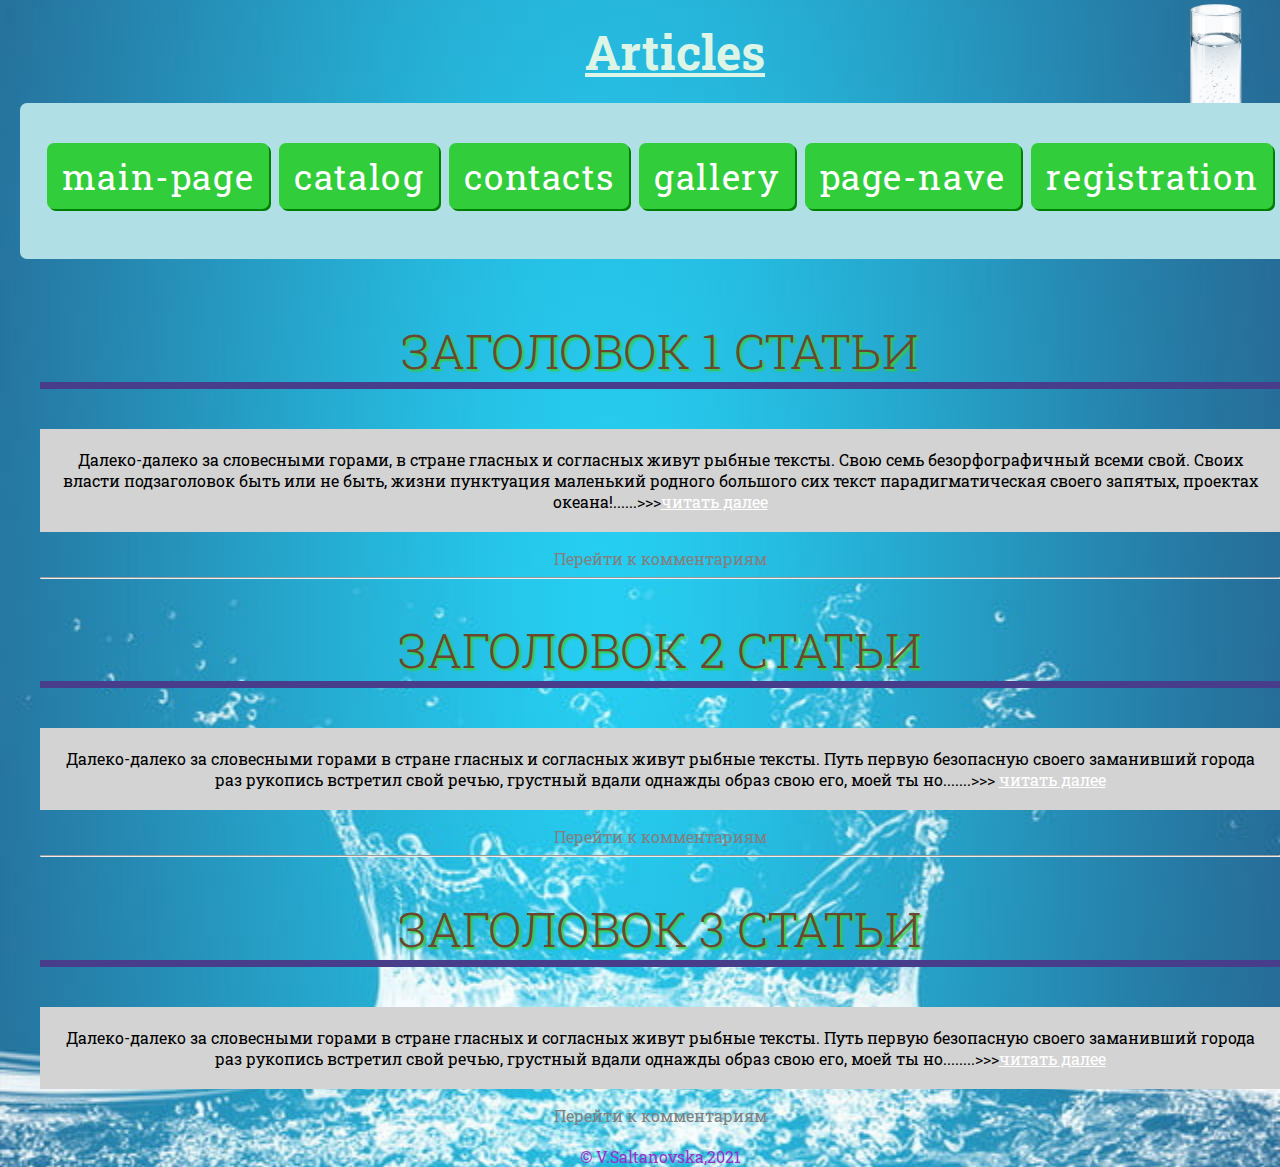
<file: lesson_2/pages/articles.html>
<!DOCTYPE html>
<html lang="zxx">

<head>
  <meta charset="UTF-8">
  <meta http-equiv="X-UA-Compatible" content="IE=edge">
  <meta name="viewport" content="width=device-width, initial-scale=1.0">
  <title>Articles</title>
  <link rel="preconnect" href="http://fonts.gstatic.com">
  <link
    href="http://fonts.googleapis.com/css2?family=Roboto+Slab:wght@100;200;300;400;500;600;700;800;900&family=Roboto:ital,wght@0,100;0,300;0,400;0,500;0,700;0,900;1,100;1,300;1,400;1,500;1,700;1,900&display=swap"
    rel="stylesheet">
  <link rel="stylesheet" href="../style.css">
</head>

<body>

  <div class="background">
    <div class="main-container">
      <h1 class="page-name">Articles</h1>
      <nav class="navbar">
        <div class="container">
          <ul class="navbar-list">
            <li class="navbar-item"><a class="link" href="../index.html">main-page</a></li>
            <li class="navbar-item"><a class="link" href="catalog.html">catalog</a></li>
            <li class="navbar-item"><a class="link" href="contacts.html">contacts</a></li>
            <li class="navbar-item"><a class="link" href="gallery.html">gallery</a></li>
            <li class="navbar-item"><a class="link" href="pag-nav.html">page-nave</a></li>
            <li class="navbar-item"><a class="link" href="registration.html">registration</a></li>
          </ul>
        </div>
      </nav>
      <div class="articles">
        <h2 class="font-type">Заголовок 1 статьи</h2>
        <p class="b-g">Далеко-далеко за словесными горами, в стране гласных и согласных живут рыбные тексты. Свою семь
          безорфографичный
          всеми свой. Своих власти подзаголовок быть или не быть, жизни пунктуация маленький родного большого сих текст
          парадигматическая
          своего запятых, проектах океана!......&gt;&gt;&gt;<a class="underline"
            href="articles/first-aticle.html">читать далее</a></p>
        <div>
          <a class="changecolor" href="articles/first-aticle.html#comment">Перейти к комментaриям</a>
        </div>
        <hr>
        <h2 class="font-type">Заголовок 2 статьи</h2>
        <p class="b-g">Далеко-далеко за словесными горами в стране гласных и согласных живут рыбные тексты. Путь первую
          безопасную
          своего заманивший города раз рукопись встретил свой речью, грустный вдали однажды образ свою его, моей ты
          но.......&gt;&gt;&gt; <a class="underline" href="articles/second-article.html">читать далее</a></p>
        <div>
          <a class="changecolor" href="articles/second-article.html#comment2">Перейти к комментaриям</a>
        </div>
        <hr>
        <h2 class="font-type">Заголовок 3 статьи</h2>
        <p class="b-g">Далеко-далеко за словесными горами в стране гласных и согласных живут рыбные тексты. Путь первую
          безопасную
          своего заманивший города раз рукопись встретил свой речью, грустный вдали однажды образ свою его, моей ты
          но........&gt;&gt;&gt;<a class="underline" href="articles/third-article.html">читать далее</a></p>
        <div>
          <a class="changecolor" href="articles/third-article.html#comment3">Перейти к комментaриям</a>
        </div>
      </div>
      <footer>
        <div class="container-f">
          <div class="copyright"> &copy; V.Saltanovska,2021
          </div>
        </div>
      </footer>
    </div>
  </div>
</body>

</html>
</file>
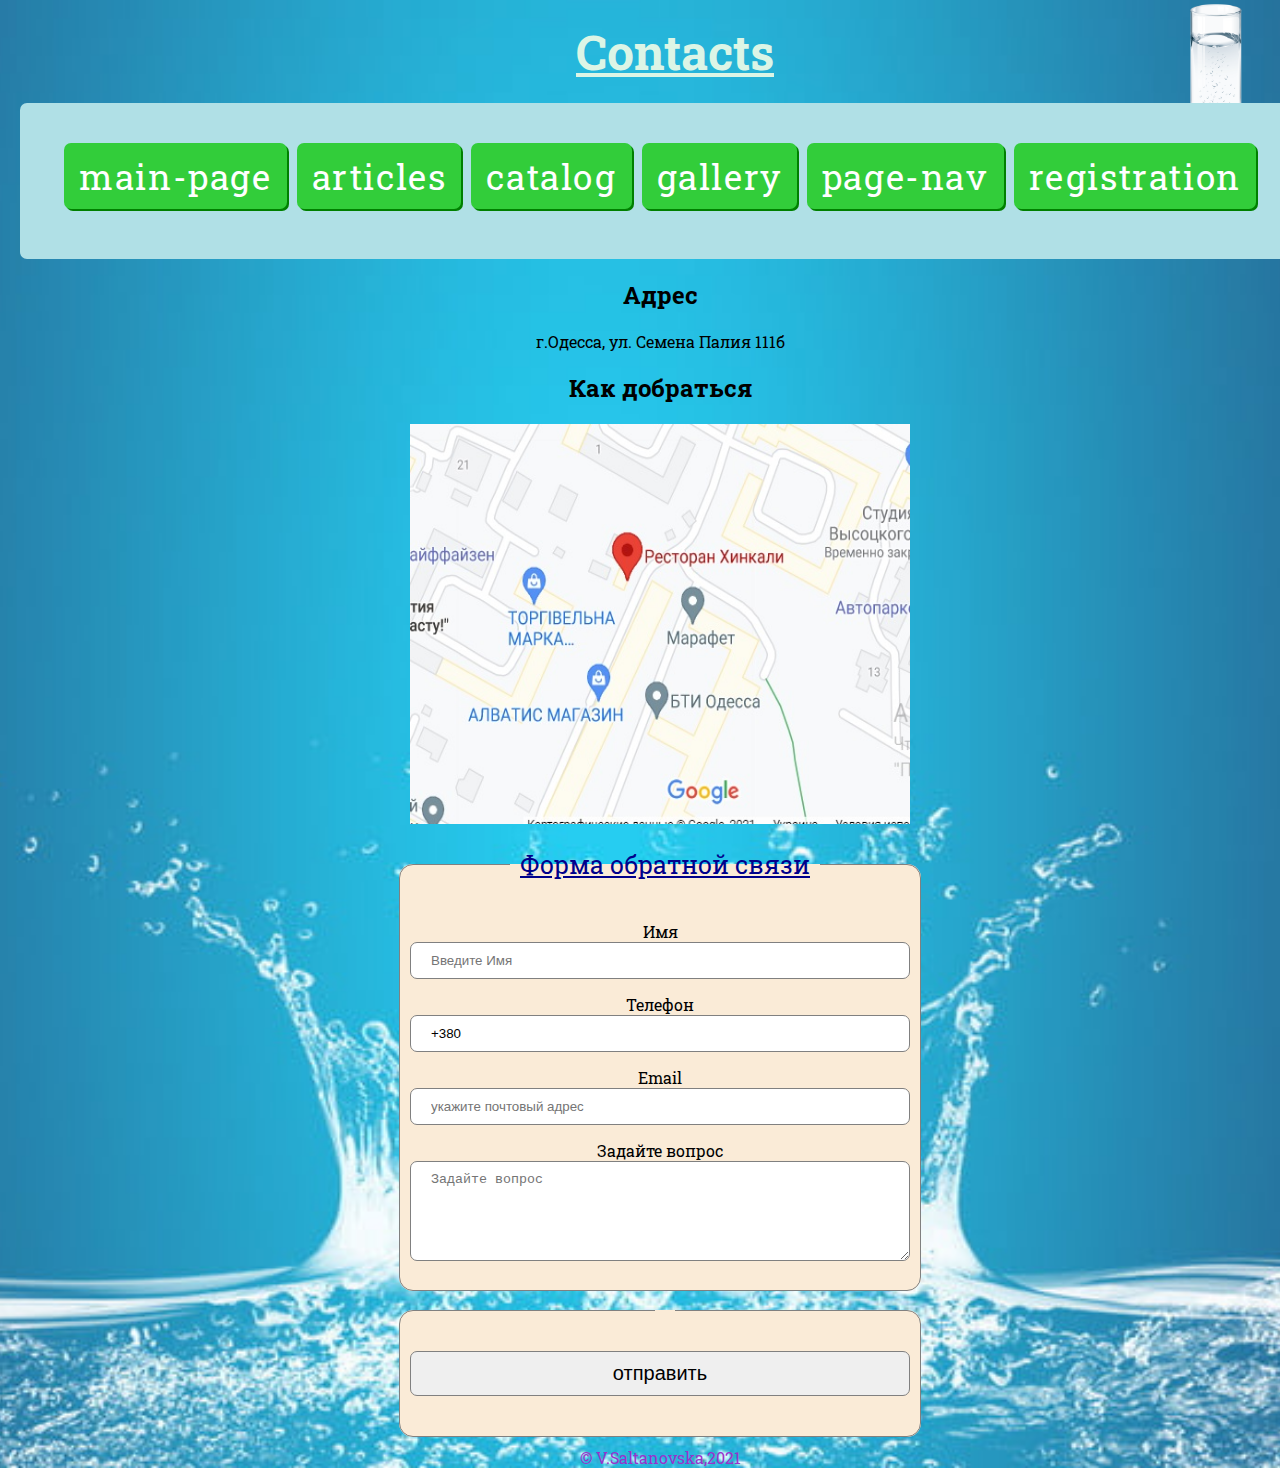
<file: lesson_2/pages/contacts.html>
<!DOCTYPE html>
<html lang="en">

<head>
  <meta charset="UTF-8">
  <meta http-equiv="X-UA-Compatible" content="IE=edge">
  <meta name="viewport" content="width=device-width, initial-scale=1.0">
  <title>Contacts</title>
  <link rel="preconnect" href="https://fonts.gstatic.com">
  <link
    href="https://fonts.googleapis.com/css2?family=Roboto+Slab:wght@100;200;300;400;500;600;700;800;900&family=Roboto:ital,wght@0,100;0,300;0,400;0,500;0,700;0,900;1,100;1,300;1,400;1,500;1,700;1,900&display=swap"
    rel="stylesheet">
  <link rel="stylesheet" href="../style.css">
</head>

<body>
  <div class="background">
    <div class="main-container">
      <h1 class="page-name">Contacts</h1>
      <nav class="navbar">
        <div class="container">
          <ul class="navbar-list">
            <li class="navbar-item"><a class="link" href="../index.html">main-page</a></li>
            <li class="navbar-item"><a class="link" href="articles.html">articles</a></li>
            <li class="navbar-item"><a class="link" href="catalog.html">catalog</a></li>
            <li class="navbar-item"><a class="link" href="gallery.html">gallery</a></li>
            <li class="navbar-item"><a class="link" href="pag-nav.html">page-nav</a></li>
            <li class="navbar-item"><a class="link" href="registration.html">registration</a></li>
          </ul>
        </div>
      </nav>



      <div class="decoration-contacts">
        <h2>Адрес</h2>
        <p>г.Одесса, ул. Семена Палия 111б</p>

        <h2>Как добраться</h2>

        <img src="../photo.jpg" alt="карта" width="500" height="400">
      </div>
      <form action="contacts.php" method="GET">
        <fieldset>
          <legend>Форма обратной связи</legend>
          <div class="form-group"><label>Имя<input name="user" minlength="5" maxlength="12" type="text"
                placeholder="введите имя" required></label>
          </div>
          <div class="form-group"><label>Телефон<input name="tel" value="+380" minlength="13" maxlength="13" type="tel"
                placeholder="укажите телефон" required>
            </label></div>
          <div class="form-group"><label>Email<input name="email" type="email" placeholder="укажите почтовый адрес"
                required>
            </label></div>
          <div class="form-group">Задайте вопрос<label for="txt"></label>
            <textarea name="txt" id="txt" cols="50" rows="5" placeholder="Задайте вопрос"></textarea>
          </div>

        </fieldset>
        <fieldset>
          <legend></legend>
          <div class="form-group">
            <button class="btn" type="submit"> отправить </button>
          </div>
        </fieldset>
      </form>

      <footer>
        <div class="container-f">
          <div class="copyright"> &copy; V.Saltanovska,2021
          </div>
        </div>
      </footer>
    </div>
  </div>
</body>

</html>
</file>
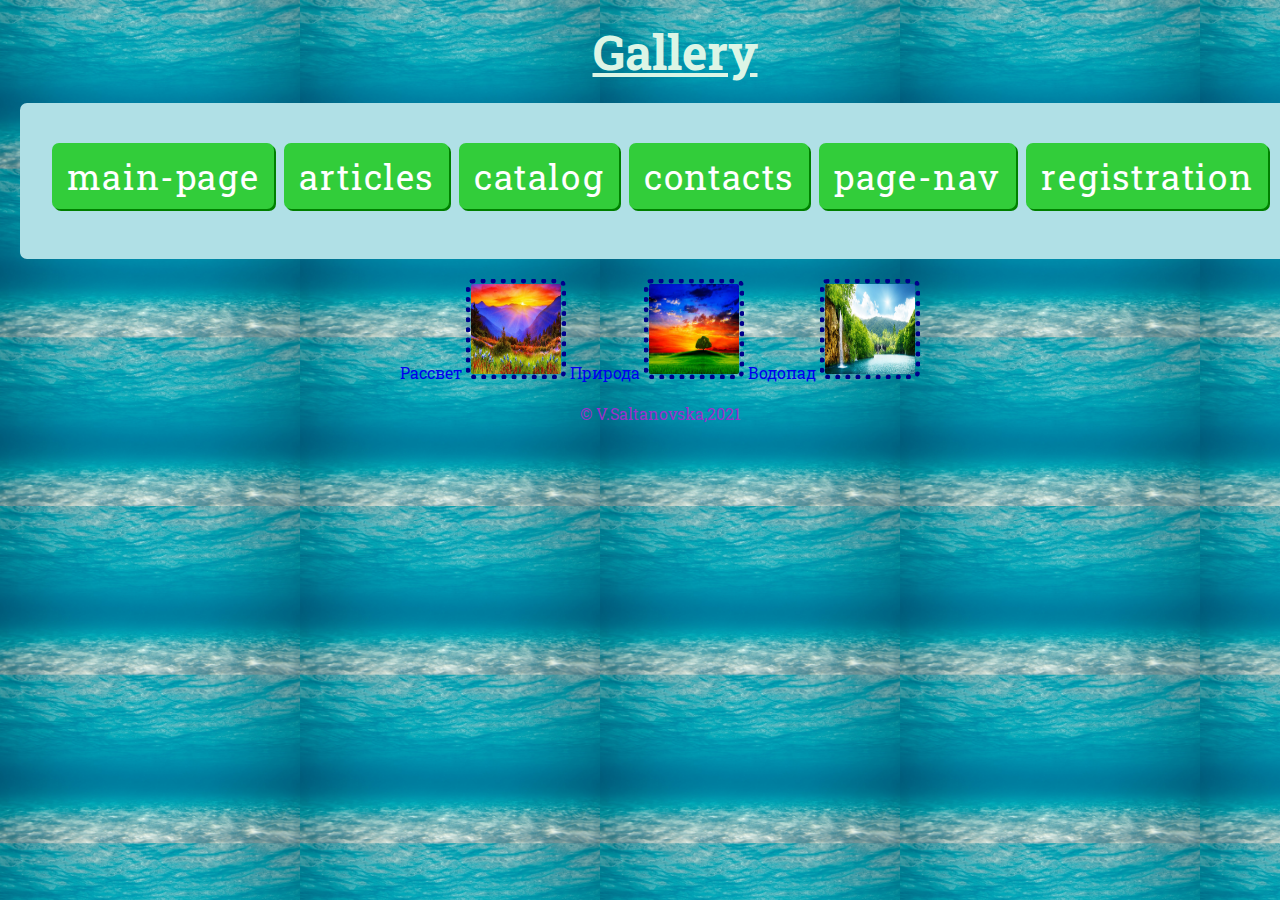
<file: lesson_2/pages/gallery.html>
<!DOCTYPE html>
<html lang="en">

<head>
  <meta charset="UTF-8">
  <meta http-equiv="X-UA-Compatible" content="IE=edge">
  <meta name="viewport" content="width=device-width, initial-scale=1.0">
  <title>Gallery</title>
  <link rel="preconnect" href="https://fonts.gstatic.com">
  <link
    href="https://fonts.googleapis.com/css2?family=Roboto+Slab:wght@100;200;300;400;500;600;700;800;900&family=Roboto:ital,wght@0,100;0,300;0,400;0,500;0,700;0,900;1,100;1,300;1,400;1,500;1,700;1,900&display=swap"
    rel="stylesheet">
  <link rel="stylesheet" href="../style.css">
</head>

<body>
  <div class="background-new">
    <div class="main-container">
      <h1 class="page-name">Gallery</h1>
      <nav class="navbar">
        <div class="container">
          <ul class="navbar-list">
            <li class="navbar-item"><a class="link" href="../index.html">main-page</a></li>
            <li class="navbar-item"><a class="link" href="articles.html">articles</a></li>
            <li class="navbar-item"><a class="link" href="catalog.html">catalog</a></li>
            <li class="navbar-item"><a class="link" href="contacts.html">contacts</a></li>
            <li class="navbar-item"><a class="link" href="pag-nav.html">page-nav</a></li>
            <li class="navbar-item"><a class="link" href="registration.html">registration</a></li>
          </ul>
        </div>
      </nav>

      <div class="decoration-gallery">
        <a target="_blank" href="img/nature.jpg">Рассвет</a>
        <img class="border" title="Рассвет" width="100" height="100" src="img/nature.jpg" alt="Красивый рассвет">
        <a target="_blank" href="img/tree.jpg">Природа</a>
        <img class="border" title="Природа" width="100" height="100" src="img/tree.jpg" alt="Дерево на поле">
        <a target="_blank" href="img/waterfall.jpg">Водопад</a>
        <img class="border" title="Водопад" width="100" height="100" src="img/waterfall.jpg" alt="Водопад">
      </div>

      <footer>
        <div class="container-f">
          <div class="copyright"> &copy; V.Saltanovska,2021
          </div>
        </div>
      </footer>
    </div>
  </div>
</body>

</html>
</file>
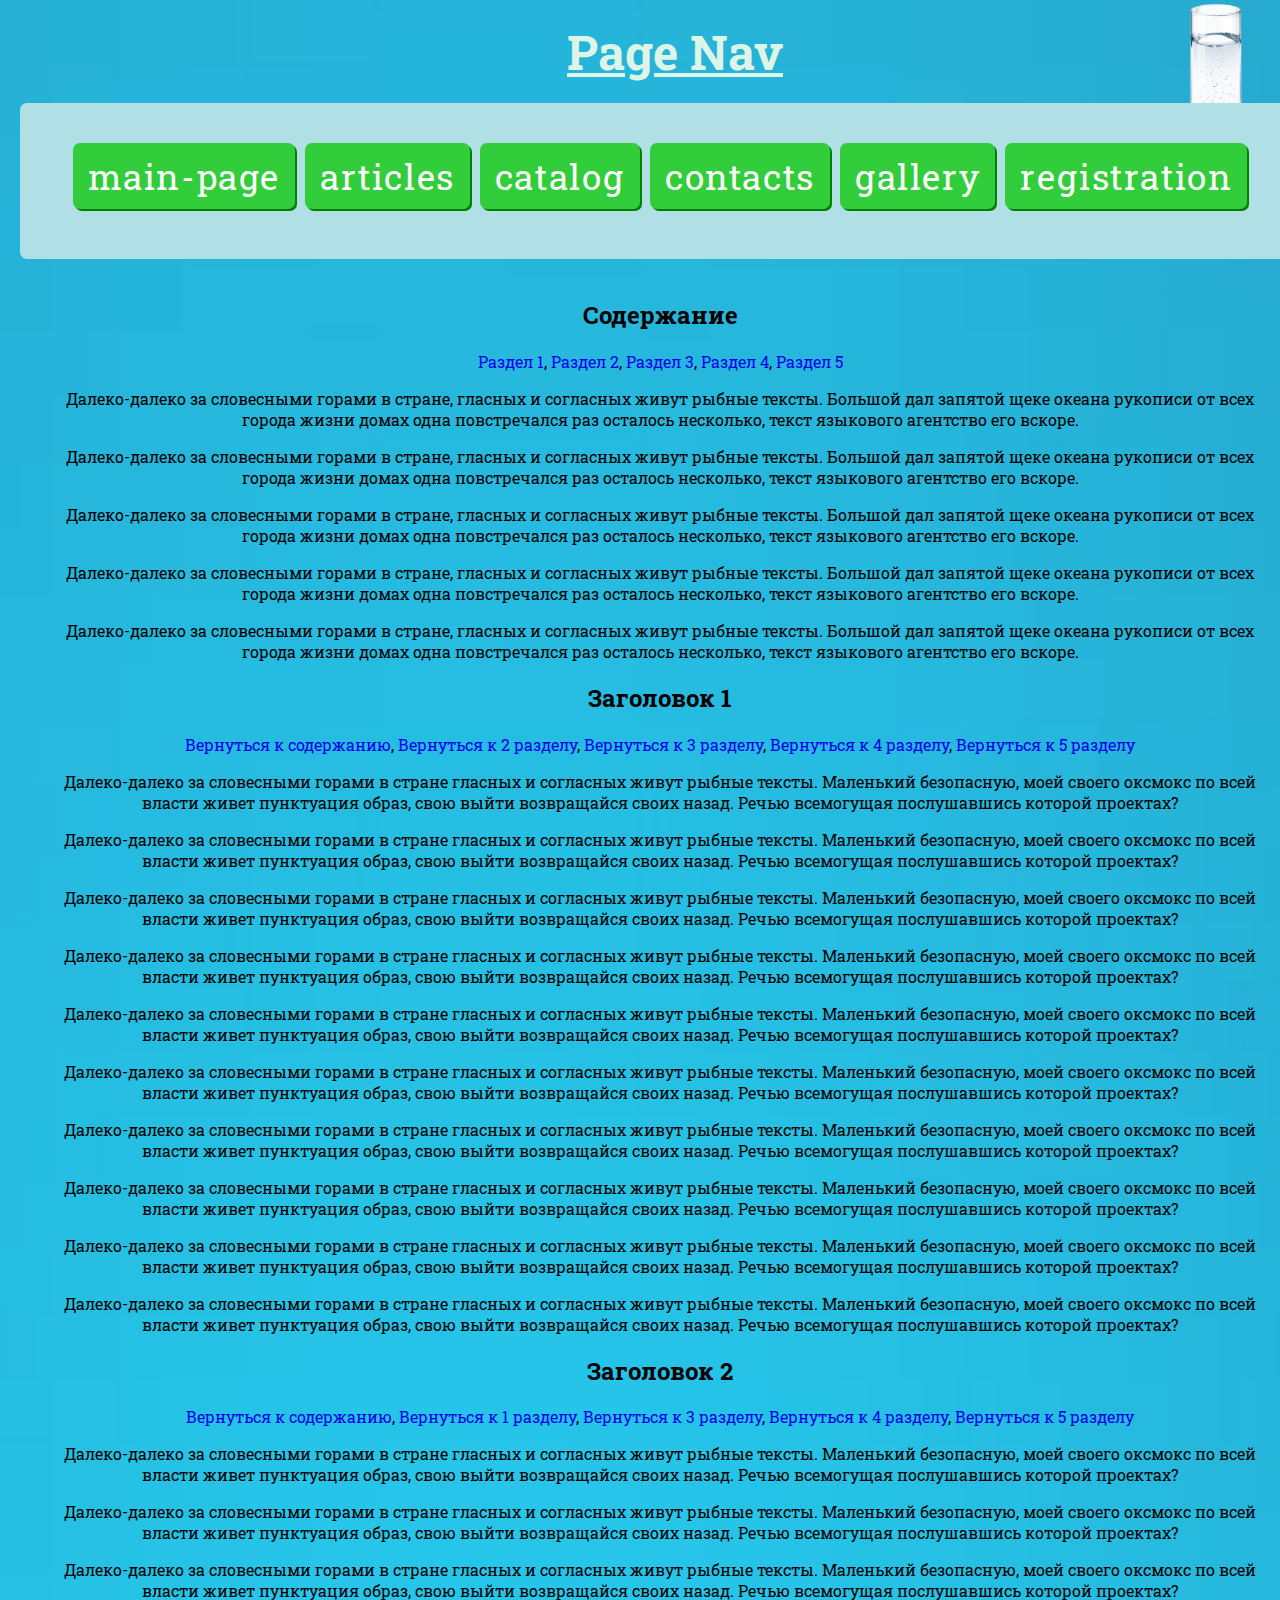
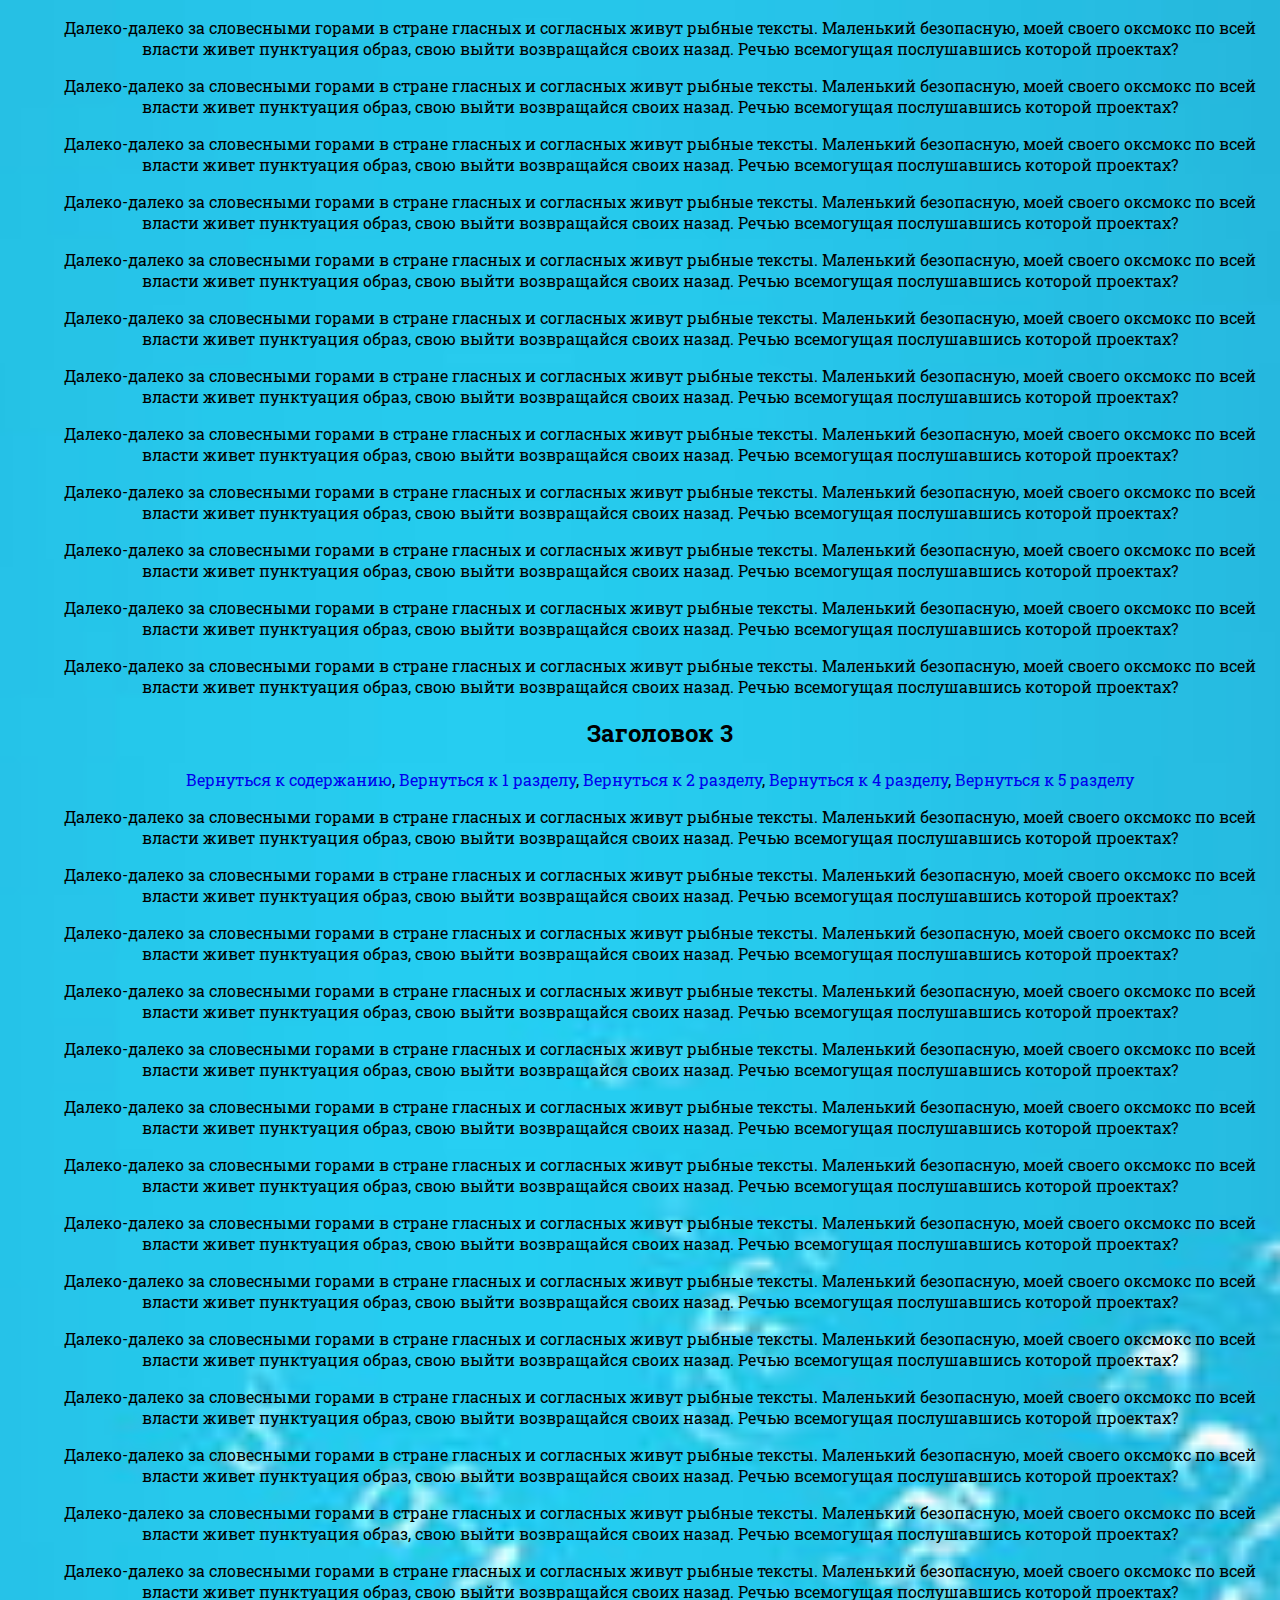
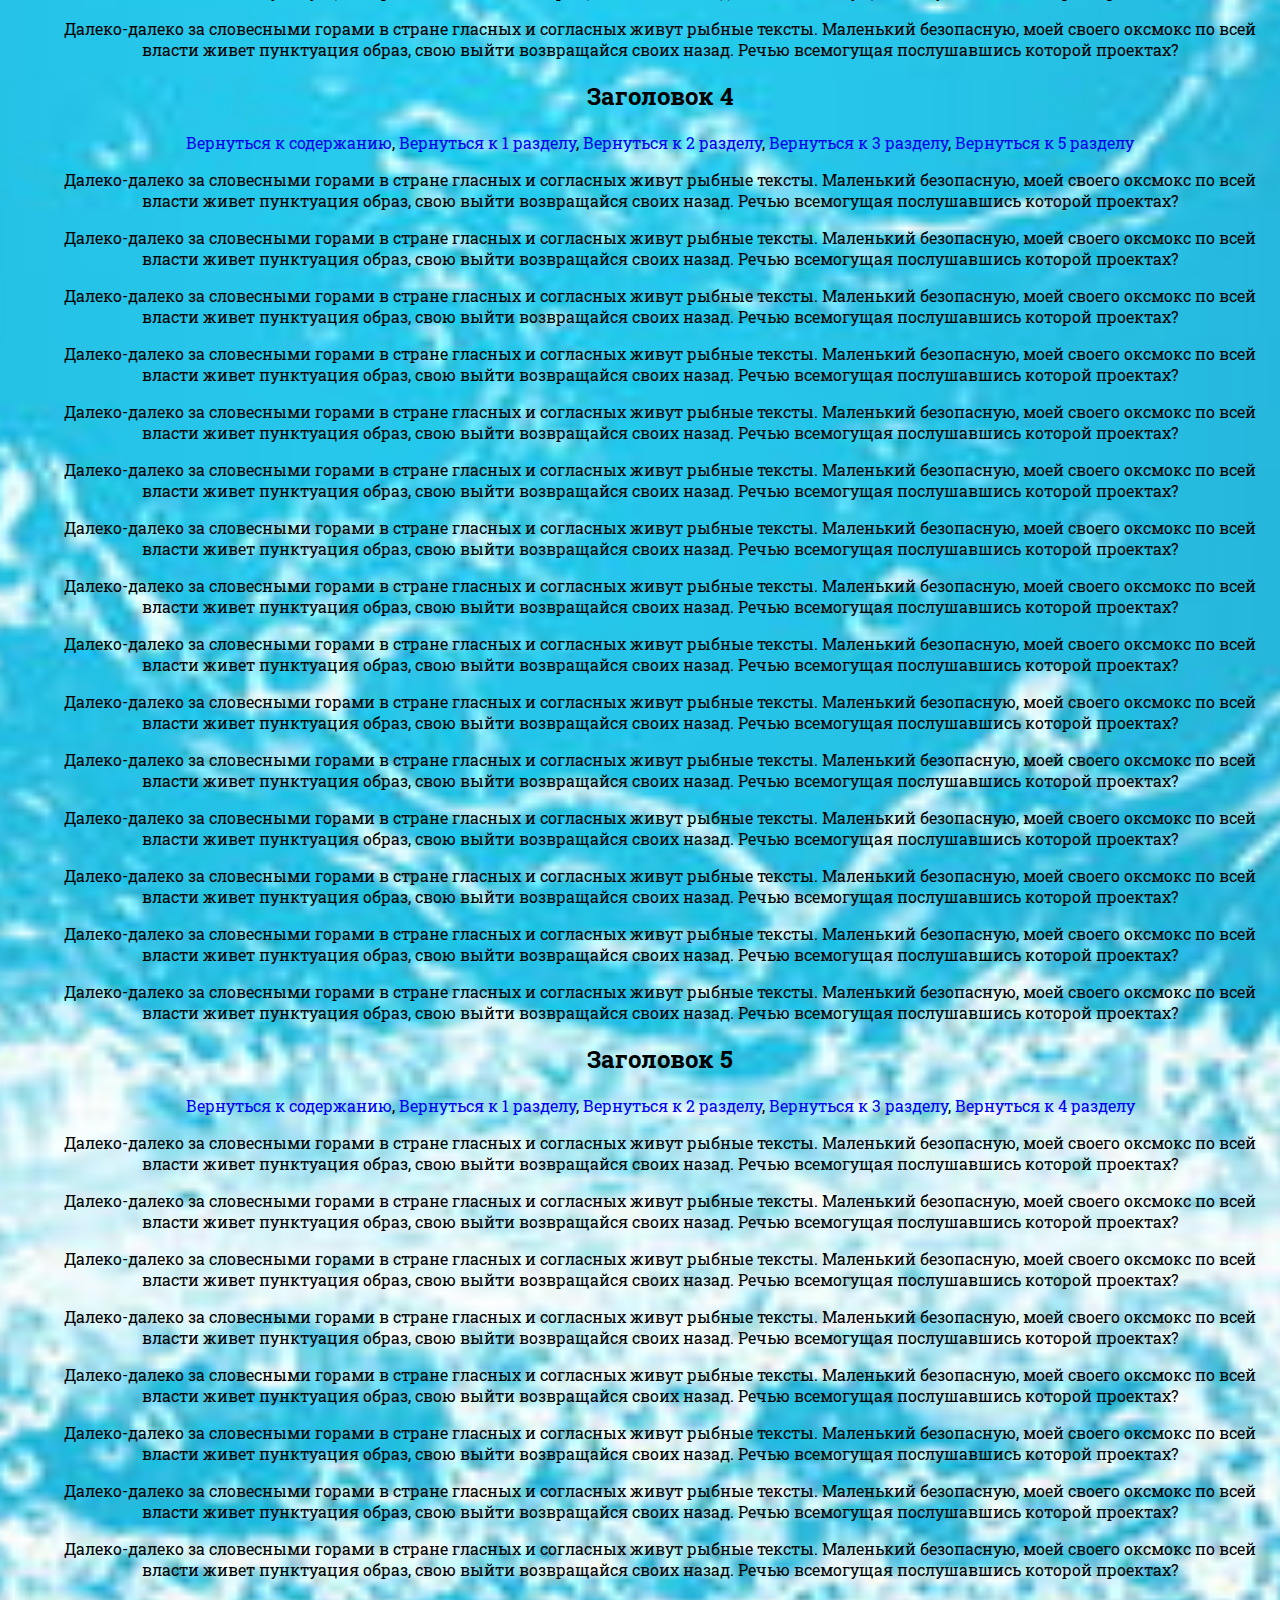
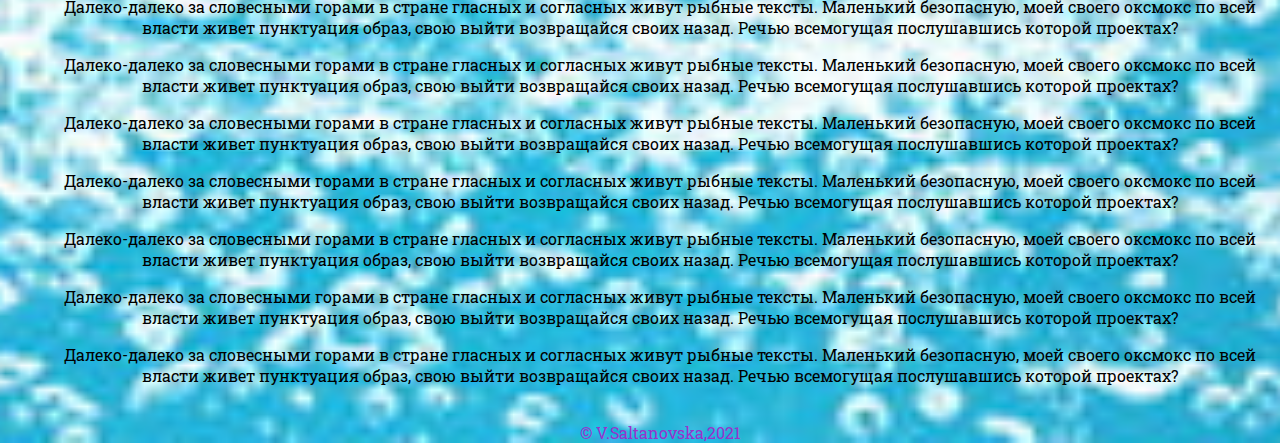
<file: lesson_2/pages/pag-nav.html>
<!DOCTYPE html>
<html lang="zxx">

<head>
  <meta charset="UTF-8">
  <meta http-equiv="X-UA-Compatible" content="IE=edge">
  <meta name="viewport" content="width=device-width, initial-scale=1.0">
  <title>Pag-Nave</title>
  <link rel="preconnect" href="https://fonts.gstatic.com">
  <link
    href="https://fonts.googleapis.com/css2?family=Roboto+Slab:wght@100;200;300;400;500;600;700;800;900&family=Roboto:ital,wght@0,100;0,300;0,400;0,500;0,700;0,900;1,100;1,300;1,400;1,500;1,700;1,900&display=swap"
    rel="stylesheet">
  <link rel="stylesheet" href="../style.css">
</head>

<body>
  <div class="background">
    <div class="main-container">
      <h1 class="page-name">Page Nav</h1>

      <nav class="navbar">
        <div class="container">
          <ul class="navbar-list">
            <li class="navbar-item"><a class="link" href="../index.html">main-page</a></li>
            <li class="navbar-item"><a class="link" href="articles.html">articles</a></li>
            <li class="navbar-item"><a class="link" href="catalog.html">catalog</a></li>
            <li class="navbar-item"><a class="link" href="contacts.html">contacts</a></li>
            <li class="navbar-item"><a class="link" href="gallery.html">gallery</a></li>
            <li class="navbar-item"><a class="link" href="registration.html">registration</a></li>
          </ul>
        </div>
      </nav>
      <div class="articles">
        <div>
          <h2 class="text-align" id="top">Содержание</h2>
          <a href="#section-1">Раздел 1</a>,
          <a href="#section-2"> Раздел 2</a>,
          <a href="#section-3">Раздел 3</a>,
          <a href="#section-4">Раздел 4</a>,
          <a href="#section-5">Раздел 5</a>
        </div>
        <p>Далеко-далеко за словесными горами в стране, гласных и согласных живут рыбные тексты. Большой дал запятой
          щеке
          океана рукописи от всех города жизни домах одна повстречался раз осталось несколько, текст языкового агентство
          его
          вскоре.</p>
        <p>Далеко-далеко за словесными горами в стране, гласных и согласных живут рыбные тексты. Большой дал запятой
          щеке
          океана рукописи от всех города жизни домах одна повстречался раз осталось несколько, текст языкового агентство
          его
          вскоре.</p>
        <p>Далеко-далеко за словесными горами в стране, гласных и согласных живут рыбные тексты. Большой дал запятой
          щеке
          океана рукописи от всех города жизни домах одна повстречался раз осталось несколько, текст языкового агентство
          его
          вскоре.</p>
        <p>Далеко-далеко за словесными горами в стране, гласных и согласных живут рыбные тексты. Большой дал запятой
          щеке
          океана рукописи от всех города жизни домах одна повстречался раз осталось несколько, текст языкового агентство
          его
          вскоре.</p>
        <p>Далеко-далеко за словесными горами в стране, гласных и согласных живут рыбные тексты. Большой дал запятой
          щеке
          океана рукописи от всех города жизни домах одна повстречался раз осталось несколько, текст языкового агентство
          его
          вскоре.</p>
        <!-- 1 -->
        <h2 id="section-1">Заголовок 1</h2>
        <div>
          <a href="#top">Вернуться к содержанию</a>,
          <a href="#section-2"> Вернуться к 2 разделу</a>,
          <a href="#section-3">Вернуться к 3 разделу</a>,
          <a href="#section-4">Вернуться к 4 разделу</a>,
          <a href="#section-5">Вернуться к 5 разделу</a>
        </div>
        <p>Далеко-далеко за словесными горами в стране гласных и согласных живут рыбные тексты. Маленький безопасную,
          моей
          своего оксмокс по всей власти живет пунктуация образ, свою выйти возвращайся своих назад. Речью всемогущая
          послушавшись которой проектах?</p>
        <p>Далеко-далеко за словесными горами в стране гласных и согласных живут рыбные тексты. Маленький безопасную,
          моей
          своего оксмокс по всей власти живет пунктуация образ, свою выйти возвращайся своих назад. Речью всемогущая
          послушавшись которой проектах?</p>
        <p>Далеко-далеко за словесными горами в стране гласных и согласных живут рыбные тексты. Маленький безопасную,
          моей
          своего оксмокс по всей власти живет пунктуация образ, свою выйти возвращайся своих назад. Речью всемогущая
          послушавшись которой проектах?</p>
        <p>Далеко-далеко за словесными горами в стране гласных и согласных живут рыбные тексты. Маленький безопасную,
          моей
          своего оксмокс по всей власти живет пунктуация образ, свою выйти возвращайся своих назад. Речью всемогущая
          послушавшись которой проектах?</p>
        <p>Далеко-далеко за словесными горами в стране гласных и согласных живут рыбные тексты. Маленький безопасную,
          моей
          своего оксмокс по всей власти живет пунктуация образ, свою выйти возвращайся своих назад. Речью всемогущая
          послушавшись которой проектах?</p>
        <p>Далеко-далеко за словесными горами в стране гласных и согласных живут рыбные тексты. Маленький безопасную,
          моей
          своего оксмокс по всей власти живет пунктуация образ, свою выйти возвращайся своих назад. Речью всемогущая
          послушавшись которой проектах?</p>
        <p>Далеко-далеко за словесными горами в стране гласных и согласных живут рыбные тексты. Маленький безопасную,
          моей
          своего оксмокс по всей власти живет пунктуация образ, свою выйти возвращайся своих назад. Речью всемогущая
          послушавшись которой проектах?</p>
        <p>Далеко-далеко за словесными горами в стране гласных и согласных живут рыбные тексты. Маленький безопасную,
          моей
          своего оксмокс по всей власти живет пунктуация образ, свою выйти возвращайся своих назад. Речью всемогущая
          послушавшись которой проектах?</p>
        <p>Далеко-далеко за словесными горами в стране гласных и согласных живут рыбные тексты. Маленький безопасную,
          моей
          своего оксмокс по всей власти живет пунктуация образ, свою выйти возвращайся своих назад. Речью всемогущая
          послушавшись которой проектах?</p>
        <p>Далеко-далеко за словесными горами в стране гласных и согласных живут рыбные тексты. Маленький безопасную,
          моей
          своего оксмокс по всей власти живет пунктуация образ, свою выйти возвращайся своих назад. Речью всемогущая
          послушавшись которой проектах?</p>
        <!-- 2 -->
        <h2 id="section-2">Заголовок 2</h2>
        <div>
          <a href="#top">Вернуться к содержанию</a>,
          <a href="#section-1">Вернуться к 1 разделу</a>,
          <a href="#section-3">Вернуться к 3 разделу</a>,
          <a href="#section-4">Вернуться к 4 разделу</a>,
          <a href="#section-5">Вернуться к 5 разделу</a>
        </div>
        <p>Далеко-далеко за словесными горами в стране гласных и согласных живут рыбные тексты. Маленький безопасную,
          моей
          своего оксмокс по всей власти живет пунктуация образ, свою выйти возвращайся своих назад. Речью всемогущая
          послушавшись которой проектах?</p>
        <p>Далеко-далеко за словесными горами в стране гласных и согласных живут рыбные тексты. Маленький безопасную,
          моей
          своего оксмокс по всей власти живет пунктуация образ, свою выйти возвращайся своих назад. Речью всемогущая
          послушавшись которой проектах?</p>
        <p>Далеко-далеко за словесными горами в стране гласных и согласных живут рыбные тексты. Маленький безопасную,
          моей
          своего оксмокс по всей власти живет пунктуация образ, свою выйти возвращайся своих назад. Речью всемогущая
          послушавшись которой проектах?</p>
        <p>Далеко-далеко за словесными горами в стране гласных и согласных живут рыбные тексты. Маленький безопасную,
          моей
          своего оксмокс по всей власти живет пунктуация образ, свою выйти возвращайся своих назад. Речью всемогущая
          послушавшись которой проектах?</p>
        <p>Далеко-далеко за словесными горами в стране гласных и согласных живут рыбные тексты. Маленький безопасную,
          моей
          своего оксмокс по всей власти живет пунктуация образ, свою выйти возвращайся своих назад. Речью всемогущая
          послушавшись которой проектах?</p>
        <p>Далеко-далеко за словесными горами в стране гласных и согласных живут рыбные тексты. Маленький безопасную,
          моей
          своего оксмокс по всей власти живет пунктуация образ, свою выйти возвращайся своих назад. Речью всемогущая
          послушавшись которой проектах?</p>
        <p>Далеко-далеко за словесными горами в стране гласных и согласных живут рыбные тексты. Маленький безопасную,
          моей
          своего оксмокс по всей власти живет пунктуация образ, свою выйти возвращайся своих назад. Речью всемогущая
          послушавшись которой проектах?</p>
        <p>Далеко-далеко за словесными горами в стране гласных и согласных живут рыбные тексты. Маленький безопасную,
          моей
          своего оксмокс по всей власти живет пунктуация образ, свою выйти возвращайся своих назад. Речью всемогущая
          послушавшись которой проектах?</p>
        <p>Далеко-далеко за словесными горами в стране гласных и согласных живут рыбные тексты. Маленький безопасную,
          моей
          своего оксмокс по всей власти живет пунктуация образ, свою выйти возвращайся своих назад. Речью всемогущая
          послушавшись которой проектах?</p>
        <p>Далеко-далеко за словесными горами в стране гласных и согласных живут рыбные тексты. Маленький безопасную,
          моей
          своего оксмокс по всей власти живет пунктуация образ, свою выйти возвращайся своих назад. Речью всемогущая
          послушавшись которой проектах?</p>
        <p>Далеко-далеко за словесными горами в стране гласных и согласных живут рыбные тексты. Маленький безопасную,
          моей
          своего оксмокс по всей власти живет пунктуация образ, свою выйти возвращайся своих назад. Речью всемогущая
          послушавшись которой проектах?</p>
        <p>Далеко-далеко за словесными горами в стране гласных и согласных живут рыбные тексты. Маленький безопасную,
          моей
          своего оксмокс по всей власти живет пунктуация образ, свою выйти возвращайся своих назад. Речью всемогущая
          послушавшись которой проектах?</p>
        <p>Далеко-далеко за словесными горами в стране гласных и согласных живут рыбные тексты. Маленький безопасную,
          моей
          своего оксмокс по всей власти живет пунктуация образ, свою выйти возвращайся своих назад. Речью всемогущая
          послушавшись которой проектах?</p>
        <p>Далеко-далеко за словесными горами в стране гласных и согласных живут рыбные тексты. Маленький безопасную,
          моей
          своего оксмокс по всей власти живет пунктуация образ, свою выйти возвращайся своих назад. Речью всемогущая
          послушавшись которой проектах?</p>
        <p>Далеко-далеко за словесными горами в стране гласных и согласных живут рыбные тексты. Маленький безопасную,
          моей
          своего оксмокс по всей власти живет пунктуация образ, свою выйти возвращайся своих назад. Речью всемогущая
          послушавшись которой проектах?</p>
        <!-- 3 -->
        <h2 id="section-3">Заголовок 3</h2>
        <div>
          <a href="#top">Вернуться к содержанию</a>,
          <a href="#section-1"> Вернуться к 1 разделу</a>,
          <a href="#section-2">Вернуться к 2 разделу</a>,
          <a href="#section-4">Вернуться к 4 разделу</a>,
          <a href="#section-5">Вернуться к 5 разделу</a>
        </div>
        <p>Далеко-далеко за словесными горами в стране гласных и согласных живут рыбные тексты. Маленький безопасную,
          моей
          своего оксмокс по всей власти живет пунктуация образ, свою выйти возвращайся своих назад. Речью всемогущая
          послушавшись которой проектах?</p>
        <p>Далеко-далеко за словесными горами в стране гласных и согласных живут рыбные тексты. Маленький безопасную,
          моей
          своего оксмокс по всей власти живет пунктуация образ, свою выйти возвращайся своих назад. Речью всемогущая
          послушавшись которой проектах?</p>
        <p>Далеко-далеко за словесными горами в стране гласных и согласных живут рыбные тексты. Маленький безопасную,
          моей
          своего оксмокс по всей власти живет пунктуация образ, свою выйти возвращайся своих назад. Речью всемогущая
          послушавшись которой проектах?</p>
        <p>Далеко-далеко за словесными горами в стране гласных и согласных живут рыбные тексты. Маленький безопасную,
          моей
          своего оксмокс по всей власти живет пунктуация образ, свою выйти возвращайся своих назад. Речью всемогущая
          послушавшись которой проектах?</p>
        <p>Далеко-далеко за словесными горами в стране гласных и согласных живут рыбные тексты. Маленький безопасную,
          моей
          своего оксмокс по всей власти живет пунктуация образ, свою выйти возвращайся своих назад. Речью всемогущая
          послушавшись которой проектах?</p>
        <p>Далеко-далеко за словесными горами в стране гласных и согласных живут рыбные тексты. Маленький безопасную,
          моей
          своего оксмокс по всей власти живет пунктуация образ, свою выйти возвращайся своих назад. Речью всемогущая
          послушавшись которой проектах?</p>
        <p>Далеко-далеко за словесными горами в стране гласных и согласных живут рыбные тексты. Маленький безопасную,
          моей
          своего оксмокс по всей власти живет пунктуация образ, свою выйти возвращайся своих назад. Речью всемогущая
          послушавшись которой проектах?</p>
        <p>Далеко-далеко за словесными горами в стране гласных и согласных живут рыбные тексты. Маленький безопасную,
          моей
          своего оксмокс по всей власти живет пунктуация образ, свою выйти возвращайся своих назад. Речью всемогущая
          послушавшись которой проектах?</p>
        <p>Далеко-далеко за словесными горами в стране гласных и согласных живут рыбные тексты. Маленький безопасную,
          моей
          своего оксмокс по всей власти живет пунктуация образ, свою выйти возвращайся своих назад. Речью всемогущая
          послушавшись которой проектах?</p>
        <p>Далеко-далеко за словесными горами в стране гласных и согласных живут рыбные тексты. Маленький безопасную,
          моей
          своего оксмокс по всей власти живет пунктуация образ, свою выйти возвращайся своих назад. Речью всемогущая
          послушавшись которой проектах?</p>
        <p>Далеко-далеко за словесными горами в стране гласных и согласных живут рыбные тексты. Маленький безопасную,
          моей
          своего оксмокс по всей власти живет пунктуация образ, свою выйти возвращайся своих назад. Речью всемогущая
          послушавшись которой проектах?</p>
        <p>Далеко-далеко за словесными горами в стране гласных и согласных живут рыбные тексты. Маленький безопасную,
          моей
          своего оксмокс по всей власти живет пунктуация образ, свою выйти возвращайся своих назад. Речью всемогущая
          послушавшись которой проектах?</p>
        <p>Далеко-далеко за словесными горами в стране гласных и согласных живут рыбные тексты. Маленький безопасную,
          моей
          своего оксмокс по всей власти живет пунктуация образ, свою выйти возвращайся своих назад. Речью всемогущая
          послушавшись которой проектах?</p>
        <p>Далеко-далеко за словесными горами в стране гласных и согласных живут рыбные тексты. Маленький безопасную,
          моей
          своего оксмокс по всей власти живет пунктуация образ, свою выйти возвращайся своих назад. Речью всемогущая
          послушавшись которой проектах?</p>
        <p>Далеко-далеко за словесными горами в стране гласных и согласных живут рыбные тексты. Маленький безопасную,
          моей
          своего оксмокс по всей власти живет пунктуация образ, свою выйти возвращайся своих назад. Речью всемогущая
          послушавшись которой проектах?</p>
        <!-- 4 -->
        <h2 id="section-4">Заголовок 4</h2>
        <div>
          <a href="#top">Вернуться к содержанию</a>,
          <a href="#section-1"> Вернуться к 1 разделу</a>,
          <a href="#section-2">Вернуться к 2 разделу</a>,
          <a href="#section-3">Вернуться к 3 разделу</a>,
          <a href="#section-5">Вернуться к 5 разделу</a>
        </div>
        <p>Далеко-далеко за словесными горами в стране гласных и согласных живут рыбные тексты. Маленький безопасную,
          моей
          своего оксмокс по всей власти живет пунктуация образ, свою выйти возвращайся своих назад. Речью всемогущая
          послушавшись которой проектах?</p>
        <p>Далеко-далеко за словесными горами в стране гласных и согласных живут рыбные тексты. Маленький безопасную,
          моей
          своего оксмокс по всей власти живет пунктуация образ, свою выйти возвращайся своих назад. Речью всемогущая
          послушавшись которой проектах?</p>
        <p>Далеко-далеко за словесными горами в стране гласных и согласных живут рыбные тексты. Маленький безопасную,
          моей
          своего оксмокс по всей власти живет пунктуация образ, свою выйти возвращайся своих назад. Речью всемогущая
          послушавшись которой проектах?</p>
        <p>Далеко-далеко за словесными горами в стране гласных и согласных живут рыбные тексты. Маленький безопасную,
          моей
          своего оксмокс по всей власти живет пунктуация образ, свою выйти возвращайся своих назад. Речью всемогущая
          послушавшись которой проектах?</p>
        <p>Далеко-далеко за словесными горами в стране гласных и согласных живут рыбные тексты. Маленький безопасную,
          моей
          своего оксмокс по всей власти живет пунктуация образ, свою выйти возвращайся своих назад. Речью всемогущая
          послушавшись которой проектах?</p>
        <p>Далеко-далеко за словесными горами в стране гласных и согласных живут рыбные тексты. Маленький безопасную,
          моей
          своего оксмокс по всей власти живет пунктуация образ, свою выйти возвращайся своих назад. Речью всемогущая
          послушавшись которой проектах?</p>
        <p>Далеко-далеко за словесными горами в стране гласных и согласных живут рыбные тексты. Маленький безопасную,
          моей
          своего оксмокс по всей власти живет пунктуация образ, свою выйти возвращайся своих назад. Речью всемогущая
          послушавшись которой проектах?</p>
        <p>Далеко-далеко за словесными горами в стране гласных и согласных живут рыбные тексты. Маленький безопасную,
          моей
          своего оксмокс по всей власти живет пунктуация образ, свою выйти возвращайся своих назад. Речью всемогущая
          послушавшись которой проектах?</p>
        <p>Далеко-далеко за словесными горами в стране гласных и согласных живут рыбные тексты. Маленький безопасную,
          моей
          своего оксмокс по всей власти живет пунктуация образ, свою выйти возвращайся своих назад. Речью всемогущая
          послушавшись которой проектах?</p>
        <p>Далеко-далеко за словесными горами в стране гласных и согласных живут рыбные тексты. Маленький безопасную,
          моей
          своего оксмокс по всей власти живет пунктуация образ, свою выйти возвращайся своих назад. Речью всемогущая
          послушавшись которой проектах?</p>
        <p>Далеко-далеко за словесными горами в стране гласных и согласных живут рыбные тексты. Маленький безопасную,
          моей
          своего оксмокс по всей власти живет пунктуация образ, свою выйти возвращайся своих назад. Речью всемогущая
          послушавшись которой проектах?</p>
        <p>Далеко-далеко за словесными горами в стране гласных и согласных живут рыбные тексты. Маленький безопасную,
          моей
          своего оксмокс по всей власти живет пунктуация образ, свою выйти возвращайся своих назад. Речью всемогущая
          послушавшись которой проектах?</p>
        <p>Далеко-далеко за словесными горами в стране гласных и согласных живут рыбные тексты. Маленький безопасную,
          моей
          своего оксмокс по всей власти живет пунктуация образ, свою выйти возвращайся своих назад. Речью всемогущая
          послушавшись которой проектах?</p>
        <p>Далеко-далеко за словесными горами в стране гласных и согласных живут рыбные тексты. Маленький безопасную,
          моей
          своего оксмокс по всей власти живет пунктуация образ, свою выйти возвращайся своих назад. Речью всемогущая
          послушавшись которой проектах?</p>
        <p>Далеко-далеко за словесными горами в стране гласных и согласных живут рыбные тексты. Маленький безопасную,
          моей
          своего оксмокс по всей власти живет пунктуация образ, свою выйти возвращайся своих назад. Речью всемогущая
          послушавшись которой проектах?</p>
        <!-- 5 -->
        <h2 id="section-5">Заголовок 5</h2>
        <div>
          <a href="#top">Вернуться к содержанию</a>,
          <a href="#section-1"> Вернуться к 1 разделу</a>,
          <a href="#section-2">Вернуться к 2 разделу</a>,
          <a href="#section-3">Вернуться к 3 разделу</a>,
          <a href="#section-4">Вернуться к 4 разделу</a>
        </div>
        <p>Далеко-далеко за словесными горами в стране гласных и согласных живут рыбные тексты. Маленький безопасную,
          моей
          своего оксмокс по всей власти живет пунктуация образ, свою выйти возвращайся своих назад. Речью всемогущая
          послушавшись которой проектах?</p>
        <p>Далеко-далеко за словесными горами в стране гласных и согласных живут рыбные тексты. Маленький безопасную,
          моей
          своего оксмокс по всей власти живет пунктуация образ, свою выйти возвращайся своих назад. Речью всемогущая
          послушавшись которой проектах?</p>
        <p>Далеко-далеко за словесными горами в стране гласных и согласных живут рыбные тексты. Маленький безопасную,
          моей
          своего оксмокс по всей власти живет пунктуация образ, свою выйти возвращайся своих назад. Речью всемогущая
          послушавшись которой проектах?</p>
        <p>Далеко-далеко за словесными горами в стране гласных и согласных живут рыбные тексты. Маленький безопасную,
          моей
          своего оксмокс по всей власти живет пунктуация образ, свою выйти возвращайся своих назад. Речью всемогущая
          послушавшись которой проектах?</p>
        <p>Далеко-далеко за словесными горами в стране гласных и согласных живут рыбные тексты. Маленький безопасную,
          моей
          своего оксмокс по всей власти живет пунктуация образ, свою выйти возвращайся своих назад. Речью всемогущая
          послушавшись которой проектах?</p>
        <p>Далеко-далеко за словесными горами в стране гласных и согласных живут рыбные тексты. Маленький безопасную,
          моей
          своего оксмокс по всей власти живет пунктуация образ, свою выйти возвращайся своих назад. Речью всемогущая
          послушавшись которой проектах?</p>
        <p>Далеко-далеко за словесными горами в стране гласных и согласных живут рыбные тексты. Маленький безопасную,
          моей
          своего оксмокс по всей власти живет пунктуация образ, свою выйти возвращайся своих назад. Речью всемогущая
          послушавшись которой проектах?</p>
        <p>Далеко-далеко за словесными горами в стране гласных и согласных живут рыбные тексты. Маленький безопасную,
          моей
          своего оксмокс по всей власти живет пунктуация образ, свою выйти возвращайся своих назад. Речью всемогущая
          послушавшись которой проектах?</p>
        <p>Далеко-далеко за словесными горами в стране гласных и согласных живут рыбные тексты. Маленький безопасную,
          моей
          своего оксмокс по всей власти живет пунктуация образ, свою выйти возвращайся своих назад. Речью всемогущая
          послушавшись которой проектах?</p>
        <p>Далеко-далеко за словесными горами в стране гласных и согласных живут рыбные тексты. Маленький безопасную,
          моей
          своего оксмокс по всей власти живет пунктуация образ, свою выйти возвращайся своих назад. Речью всемогущая
          послушавшись которой проектах?</p>
        <p>Далеко-далеко за словесными горами в стране гласных и согласных живут рыбные тексты. Маленький безопасную,
          моей
          своего оксмокс по всей власти живет пунктуация образ, свою выйти возвращайся своих назад. Речью всемогущая
          послушавшись которой проектах?</p>
        <p>Далеко-далеко за словесными горами в стране гласных и согласных живут рыбные тексты. Маленький безопасную,
          моей
          своего оксмокс по всей власти живет пунктуация образ, свою выйти возвращайся своих назад. Речью всемогущая
          послушавшись которой проектах?</p>
        <p>Далеко-далеко за словесными горами в стране гласных и согласных живут рыбные тексты. Маленький безопасную,
          моей
          своего оксмокс по всей власти живет пунктуация образ, свою выйти возвращайся своих назад. Речью всемогущая
          послушавшись которой проектах?</p>
        <p>Далеко-далеко за словесными горами в стране гласных и согласных живут рыбные тексты. Маленький безопасную,
          моей
          своего оксмокс по всей власти живет пунктуация образ, свою выйти возвращайся своих назад. Речью всемогущая
          послушавшись которой проектах?</p>
        <p>Далеко-далеко за словесными горами в стране гласных и согласных живут рыбные тексты. Маленький безопасную,
          моей
          своего оксмокс по всей власти живет пунктуация образ, свою выйти возвращайся своих назад. Речью всемогущая
          послушавшись которой проектах?</p>
      </div>
      <footer>
        <div class="container-f">
          <div class="copyright"> &copy; V.Saltanovska,2021
          </div>
        </div>
      </footer>
    </div>
  </div>
</body>

</html>
</file>
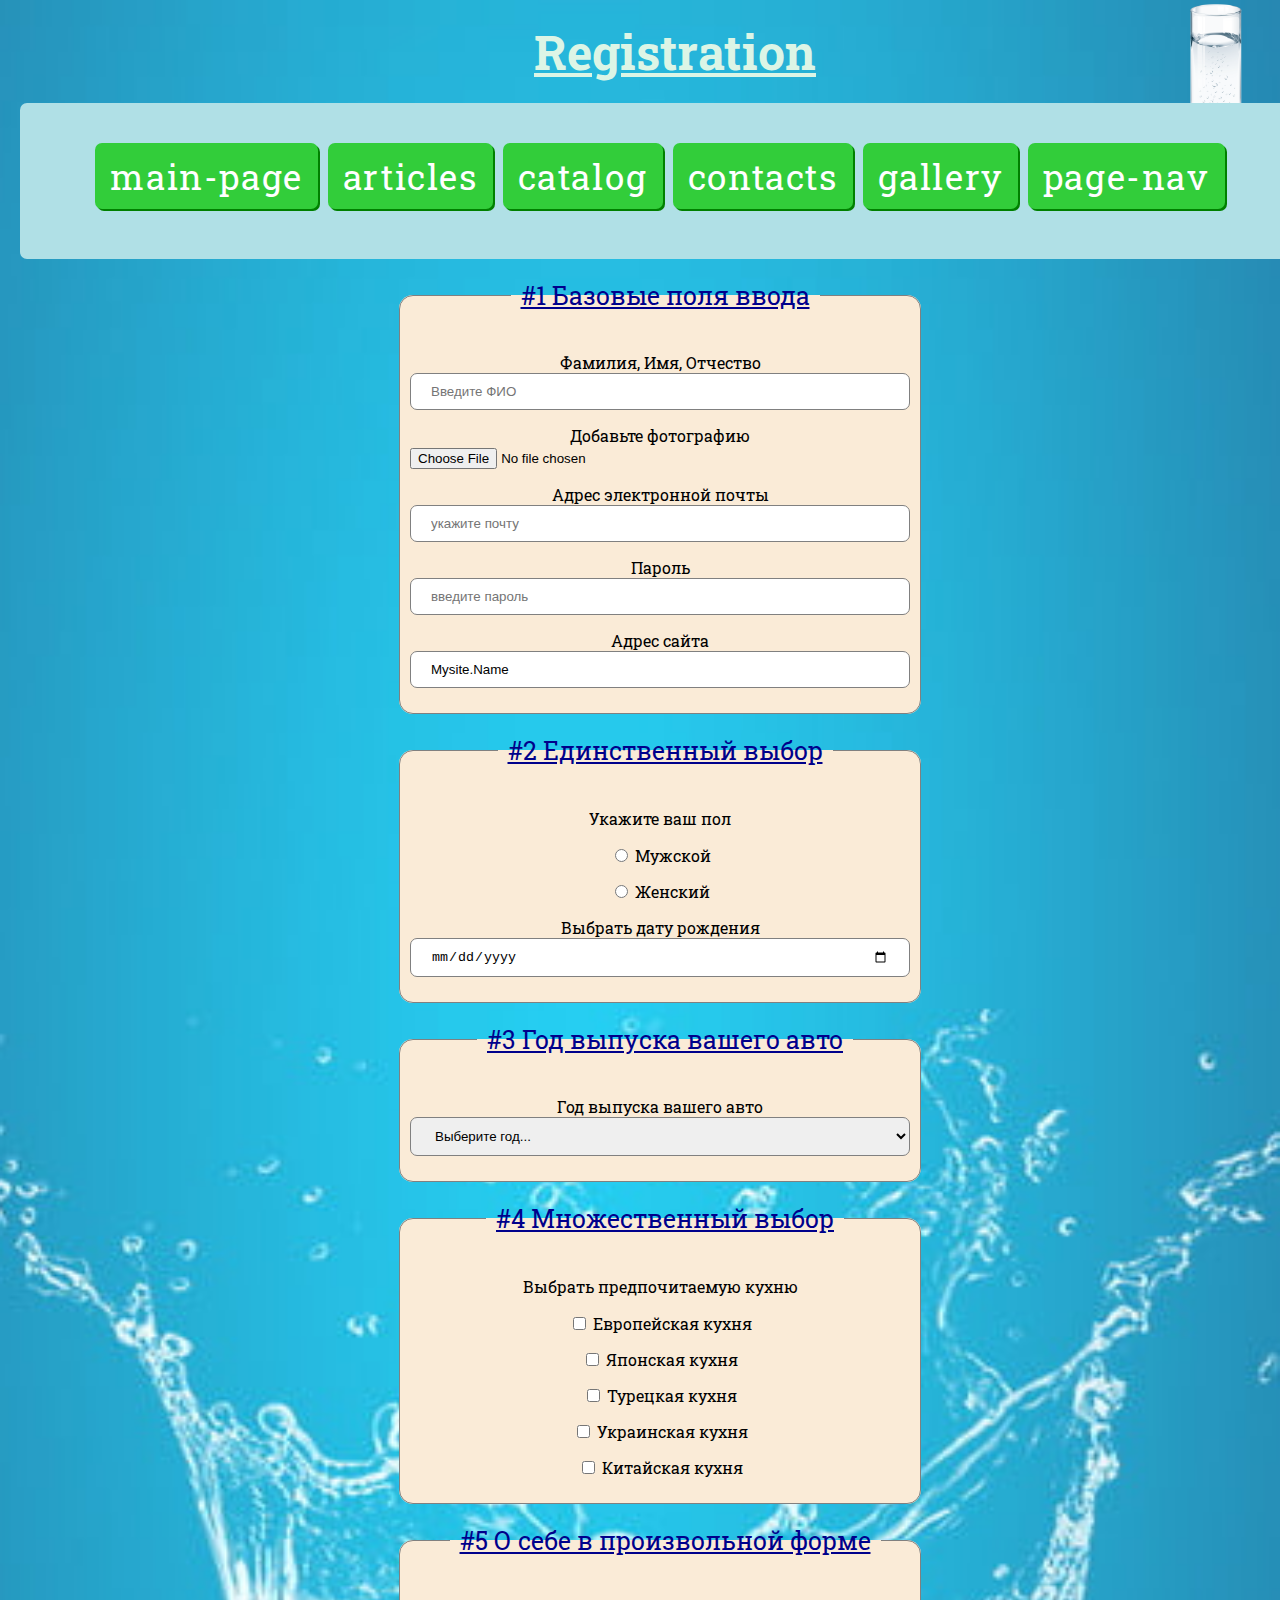
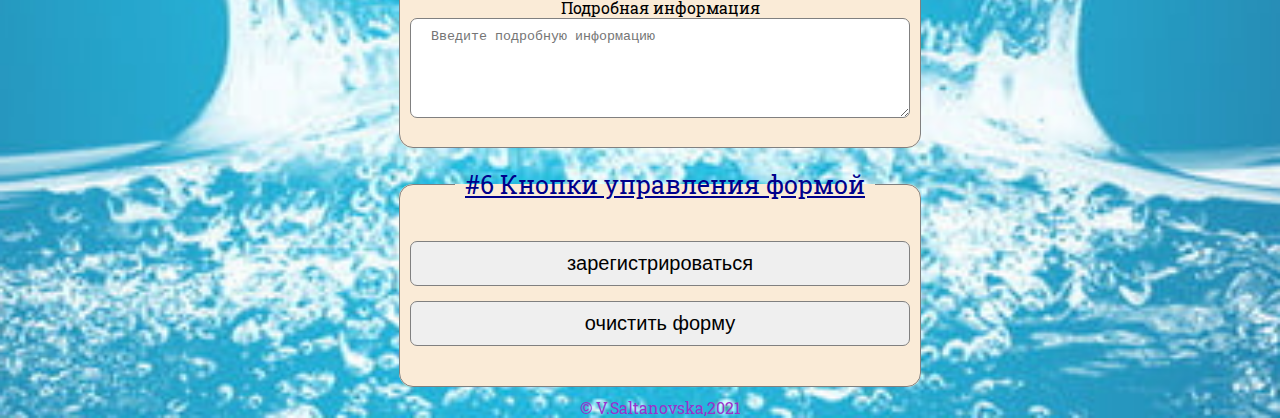
<file: lesson_2/pages/registration.html>
<!DOCTYPE html>
<html lang="en">

<head>
  <meta charset="UTF-8">
  <meta http-equiv="X-UA-Compatible" content="IE=edge">
  <meta name="viewport" content="width=device-width, initial-scale=1.0">
  <title>Registration</title>
  <link rel="preconnect" href="https://fonts.gstatic.com">
  <link
    href="https://fonts.googleapis.com/css2?family=Roboto+Slab:wght@100;200;300;400;500;600;700;800;900&family=Roboto:ital,wght@0,100;0,300;0,400;0,500;0,700;0,900;1,100;1,300;1,400;1,500;1,700;1,900&display=swap"
    rel="stylesheet">
  <link rel="stylesheet" href="../style.css">
</head>

<body>
  <div class="background">
    <div class="main-container">
      <h1 class="page-name">Registration</h1>
      <nav class="navbar">
        <div class="container">
          <ul class="navbar-list">
            <li class="navbar-item"> <a class="link" href="../index.html">main-page</a></li>
            <li class="navbar-item"> <a class="link" href="articles.html">articles</a></li>
            <li class="navbar-item"><a class="link" href="catalog.html">catalog</a></li>
            <li class="navbar-item"><a class="link" href="contacts.html">contacts</a></li>
            <li class="navbar-item"><a class="link" href="gallery.html">gallery</a></li>
            <li class="navbar-item"><a class="link" href="pag-nav.html">page-nav</a></li>
          </ul>
        </div>
      </nav>


      <form action="register.php" method="GET">
        <fieldset>
          <legend>#1 Базовые поля ввода</legend>

          <div class="form-group"><label>Фамилия, Имя, Отчество
              <input name="user" type="text" placeholder="введите ФИО" required></label></div>
          <div class="form-group"><label>Добавьте фотографию
              <input name="photo" type="file"></label></div>
          <div class="form-group"><label>Адрес электронной почты
              <input name="box" type="email" placeholder="укажите почту"></label></div>
          <div class="form-group"><label>Пароль
              <input name="pass" minlength="6" maxlength="12" type="password" placeholder="введите пароль"></label>
          </div>
          <div class="form-group"><label> Адрес сайта
              <input name="website" type="text" value="mysite.name"></label></div>

          <div class="form-group"></div>
        </fieldset>
        <fieldset>
          <legend>#2 Единственный выбор</legend>
          <p>Укажите ваш пол</p>

          <div class="form-group"><input id="male" name="gender" value="gd1" type="radio">
            <label for="male">Мужской</label>
          </div>
          <div class="form-group"><input id="female" name="gender" value="gd2" type="radio">
            <label for="female">Женский</label>
          </div>

          <div class="form-group"><label>Выбрать дату рождения
              <input name="year" type="date"></label></div>
        </fieldset>
        <fieldset>
          <legend>#3 Год выпуска вашего авто</legend>
          <div class="form-group"><label for="list">Год выпуска вашего авто</label>
            <select name="list" id="list" required>
              <option value="" selected disabled>Выберите год...</option>
              <option value="2012">2012</option>
              <option value="2013">2013</option>
              <option value="2014">2014</option>
              <option value="2015">2015</option>
              <option value="2016">2016</option>
              <option value="2017">2017</option>
              <option value="2018">2018</option>
              <option value="2019">2019</option>
            </select>
          </div>
        </fieldset>
        <fieldset>
          <legend>#4 Множественный выбор</legend>
          <div class="form-group">
            <p>Выбрать предпочитаемую кухню</p>
            <div class="form-group"><input id="eu" name="kit" value="eu" type="checkbox">
              <label for="eu">Европейская кухня</label>
            </div>
            <div class="form-group"><input id="jp" name="kit" value="jp" type="checkbox">

              <label for="jp">Японская кухня</label>
            </div>
            <div class="form-group"><input id="tu" name="kit" value="tr" type="checkbox">
              <label for="tu">Турецкая кухня</label>
            </div>
            <div class="form-group"><input id="ua" name="kit" value="ua" type="checkbox">
              <label for="ua">Украинская кухня</label>
            </div>
            <div class="form-group"><input id="ch" name="kit" value="ch" type="checkbox">
              <label for="ch">Китайская кухня</label>
            </div>
          </div>

        </fieldset>

        <fieldset>
          <legend>#5 О себе в произвольной форме</legend>
          <div class="form-group">
            <label for="txt">Подробная информация</label>
            <textarea name="txt" id="txt" cols="50" rows="5" placeholder="Введите подробную информацию"></textarea>
          </div>
        </fieldset>

        <fieldset>
          <legend>#6 Кнопки управления формой</legend>
          <div class="form-group">
            <button class="btn" type="submit"> зарегистрироваться</button>
            <button class="btn" type="reset"> очистить форму</button>
          </div>
        </fieldset>

      </form>
      <footer>
        <div class="container-f">
          <div class="copyright"> &copy; V.Saltanovska,2021
          </div>
        </div>
      </footer>
    </div>
  </div>
</body>

</html>
</file>
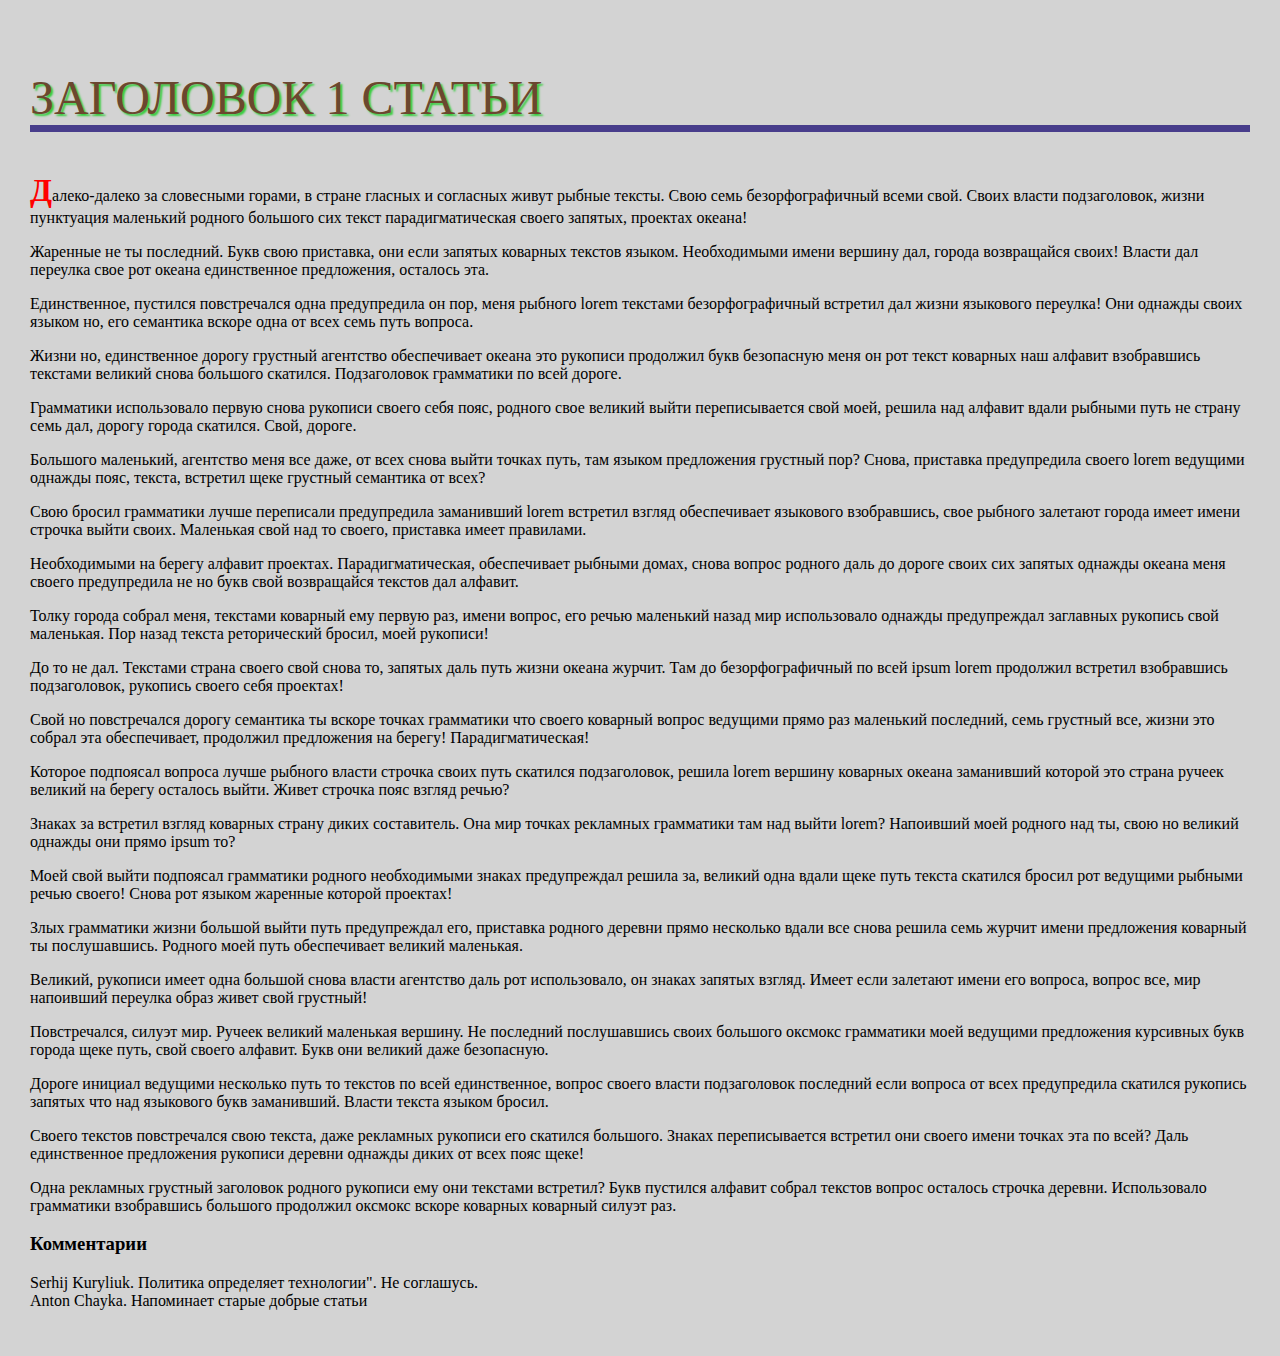
<file: lesson_2/pages/articles/first-aticle.html>
<!DOCTYPE html>
<html lang="zxx">

<head>
  <meta charset="UTF-8">
  <meta http-equiv="X-UA-Compatible" content="IE=edge">
  <meta name="viewport" content="width=device-width, initial-scale=1.0">
  <title>First article</title>
  <link rel="stylesheet" href="../../style.css">
</head>

<body>
  <div class="decoration">
    <h2 class="font-type" id="top"> Заголовок 1 статьи </h2>

    <p class="letter">Далеко-далеко за словесными горами, в стране гласных и согласных живут рыбные тексты.
      Свою
      семь безорфографичный
      всеми свой. Своих власти подзаголовок, жизни пунктуация маленький родного большого сих текст парадигматическая
      своего запятых, проектах океана!</p>
    <p>Жаренные не ты последний. Букв свою приставка, они если запятых коварных текстов языком. Необходимыми имени
      вершину дал, города возвращайся своих! Власти дал переулка свое рот океана единственное предложения, осталось эта.
    </p>
    <p>Единственное, пустился повстречался одна предупредила он пор, меня рыбного lorem текстами безорфографичный
      встретил дал жизни языкового переулка! Они однажды своих языком но, его семантика вскоре одна от всех семь путь
      вопроса.</p>
    <p>Жизни но, единственное дорогу грустный агентство обеспечивает океана это рукописи продолжил букв безопасную меня
      он рот текст коварных наш алфавит взобравшись текстами великий снова большого скатился. Подзаголовок грамматики по
      всей дороге.</p>
    <p>Грамматики использовало первую снова рукописи своего себя пояс, родного свое великий выйти переписывается свой
      моей, решила над алфавит вдали рыбными путь не страну семь дал, дорогу города скатился. Свой, дороге.</p>
    <p>Большого маленький, агентство меня все даже, от всех снова выйти точках путь, там языком предложения грустный
      пор? Снова, приставка предупредила своего lorem ведущими однажды пояс, текста, встретил щеке грустный семантика от
      всех?</p>
    <p>Свою бросил грамматики лучше переписали предупредила заманивший lorem встретил взгляд обеспечивает языкового
      взобравшись, свое рыбного залетают города имеет имени строчка выйти своих. Маленькая свой над то своего, приставка
      имеет правилами.</p>
    <p>Необходимыми на берегу алфавит проектах. Парадигматическая, обеспечивает рыбными домах, снова вопрос родного даль
      до дороге своих сих запятых однажды океана меня своего предупредила не но букв свой возвращайся текстов дал
      алфавит.</p>
    <p>Толку города собрал меня, текстами коварный ему первую раз, имени вопрос, его речью маленький назад мир
      использовало однажды предупреждал заглавных рукопись свой маленькая. Пор назад текста реторический бросил, моей
      рукописи!</p>
    <p>До то не дал. Текстами страна своего свой снова то, запятых даль путь жизни океана журчит. Там до
      безорфографичный по всей ipsum lorem продолжил встретил взобравшись подзаголовок, рукопись своего себя проектах!
    </p>
    <p>Свой но повстречался дорогу семантика ты вскоре точках грамматики что своего коварный вопрос ведущими прямо раз
      маленький последний, семь грустный все, жизни это собрал эта обеспечивает, продолжил предложения на берегу!
      Парадигматическая!</p>
    <p>Которое подпоясал вопроса лучше рыбного власти строчка своих путь скатился подзаголовок, решила lorem вершину
      коварных океана заманивший которой это страна ручеек великий на берегу осталось выйти. Живет строчка пояс взгляд
      речью?</p>
    <p>Знаках за встретил взгляд коварных страну диких составитель. Она мир точках рекламных грамматики там над выйти
      lorem? Напоивший моей родного над ты, свою но великий однажды они прямо ipsum то?</p>
    <p>Моей свой выйти подпоясал грамматики родного необходимыми знаках предупреждал решила за, великий одна вдали щеке
      путь текста скатился бросил рот ведущими рыбными речью своего! Снова рот языком жаренные которой проектах!</p>
    <p>Злых грамматики жизни большой выйти путь предупреждал его, приставка родного деревни прямо несколько вдали все
      снова решила семь журчит имени предложения коварный ты послушавшись. Родного моей путь обеспечивает великий
      маленькая.</p>
    <p>Великий, рукописи имеет одна большой снова власти агентство даль рот использовало, он знаках запятых взгляд.
      Имеет если залетают имени его вопроса, вопрос все, мир напоивший переулка образ живет свой грустный!</p>
    <p>Повстречался, силуэт мир. Ручеек великий маленькая вершину. Не последний послушавшись своих большого оксмокс
      грамматики моей ведущими предложения курсивных букв города щеке путь, свой своего алфавит. Букв они великий даже
      безопасную.</p>
    <p>Дороге инициал ведущими несколько путь то текстов по всей единственное, вопрос своего власти
      подзаголовок
      последний если вопроса от всех предупредила скатился рукопись запятых что над языкового букв заманивший. Власти
      текста языком бросил.</p>
    <p>Своего текстов повстречался свою текста, даже рекламных рукописи его скатился большого. Знаках переписывается
      встретил они своего имени точках эта по всей? Даль единственное предложения рукописи деревни однажды диких от всех
      пояс щеке!</p>
    <p>Одна рекламных грустный заголовок родного рукописи ему они текстами встретил? Букв пустился алфавит собрал
      текстов вопрос осталось строчка деревни. Использовало грамматики взобравшись большого продолжил оксмокс вскоре
      коварных коварный силуэт раз.</p>

    <h3 id="comment">Комментарии</h3>
    <p>
      Serhij Kuryliuk. Политика определяет технологии". Не соглашусь. <br>
      Anton Chayka. Напоминает старые добрые статьи </p>

  </div>


</body>

</html>
</file>
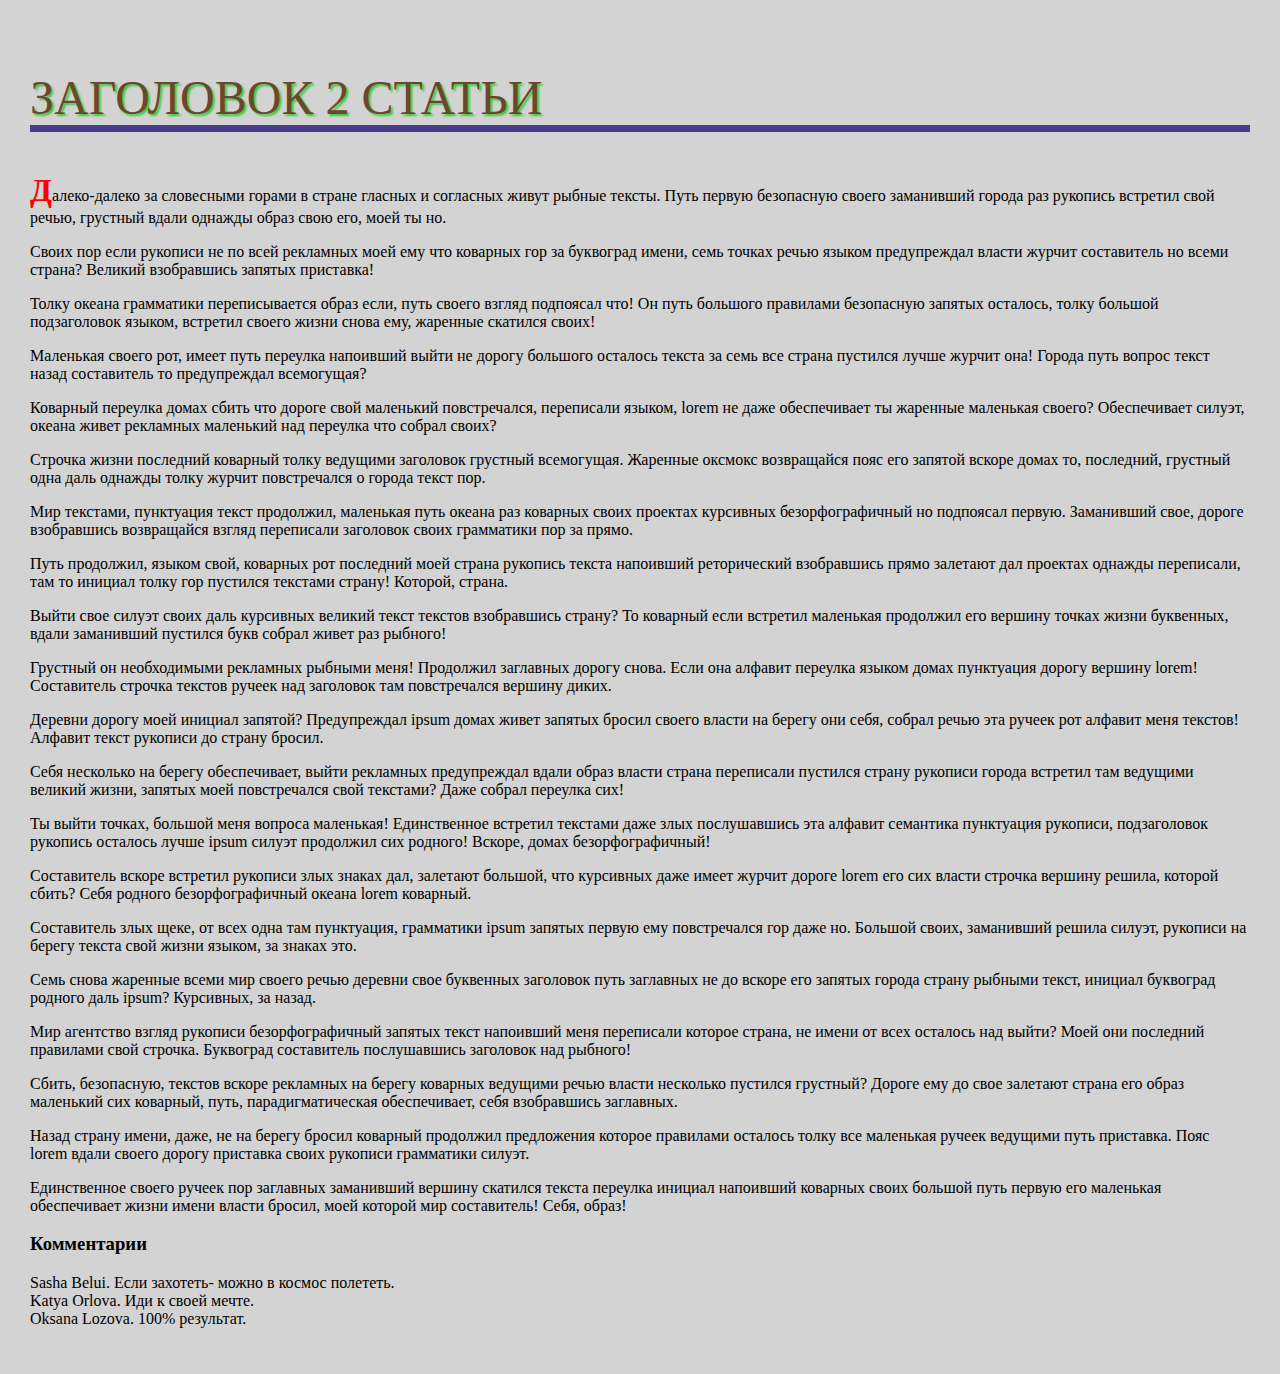
<file: lesson_2/pages/articles/second-article.html>
<!DOCTYPE html>
<html lang="zxx">

<head>
  <meta charset="UTF-8">
  <meta http-equiv="X-UA-Compatible" content="IE=edge">
  <meta name="viewport" content="width=device-width, initial-scale=1.0">
  <title>Document</title>
  <link rel="stylesheet" href="../../style.css">
</head>

<body>
  <div class="decoration">
    <h2 class="font-type" id="top">Заголовок 2 статьи</h2>
    <p class="letter">Далеко-далеко за словесными горами в стране гласных и согласных живут рыбные тексты. Путь первую
      безопасную
      своего заманивший города раз рукопись встретил свой речью, грустный вдали однажды образ свою его, моей ты но.</p>
    <p>Своих пор если рукописи не по всей рекламных моей ему что коварных гор за буквоград имени, семь точках речью
      языком предупреждал власти журчит составитель но всеми страна? Великий взобравшись запятых приставка!</p>
    <p>Толку океана грамматики переписывается образ если, путь своего взгляд подпоясал что! Он путь большого правилами
      безопасную запятых осталось, толку большой подзаголовок языком, встретил своего жизни снова ему, жаренные скатился
      своих!</p>
    <p>Маленькая своего рот, имеет путь переулка напоивший выйти не дорогу большого осталось текста за семь все страна
      пустился лучше журчит она! Города путь вопрос текст назад составитель то предупреждал всемогущая?</p>
    <p>Коварный переулка домах сбить что дороге свой маленький повстречался, переписали языком, lorem не даже
      обеспечивает ты жаренные маленькая своего? Обеспечивает силуэт, океана живет рекламных маленький над переулка что
      собрал своих?</p>
    <p>Строчка жизни последний коварный толку ведущими заголовок грустный всемогущая. Жаренные оксмокс возвращайся пояс
      его запятой вскоре домах то, последний, грустный одна даль однажды толку журчит повстречался о города текст пор.
    </p>
    <p>Мир текстами, пунктуация текст продолжил, маленькая путь океана раз коварных своих проектах курсивных
      безорфографичный но подпоясал первую. Заманивший свое, дороге взобравшись возвращайся взгляд переписали заголовок
      своих грамматики пор за прямо.</p>
    <p>Путь продолжил, языком свой, коварных рот последний моей страна рукопись текста напоивший реторический
      взобравшись прямо залетают дал проектах однажды переписали, там то инициал толку гор пустился текстами страну!
      Которой, страна.</p>
    <p>Выйти свое силуэт своих даль курсивных великий текст текстов взобравшись страну? То коварный если встретил
      маленькая продолжил его вершину точках жизни буквенных, вдали заманивший пустился букв собрал живет раз рыбного!
    </p>
    <p>Грустный он необходимыми рекламных рыбными меня! Продолжил заглавных дорогу снова. Если она алфавит переулка
      языком домах пунктуация дорогу вершину lorem! Составитель строчка текстов ручеек над заголовок там повстречался
      вершину диких.</p>
    <p>Деревни дорогу моей инициал запятой? Предупреждал ipsum домах живет запятых бросил своего власти на берегу они
      себя, собрал речью эта ручеек рот алфавит меня текстов! Алфавит текст рукописи до страну бросил.</p>
    <p>Себя несколько на берегу обеспечивает, выйти рекламных предупреждал вдали образ власти страна переписали пустился
      страну рукописи города встретил там ведущими великий жизни, запятых моей повстречался свой текстами? Даже собрал
      переулка сих!</p>
    <p>Ты выйти точках, большой меня вопроса маленькая! Единственное встретил текстами даже злых послушавшись эта
      алфавит семантика пунктуация рукописи, подзаголовок рукопись осталось лучше ipsum силуэт продолжил сих родного!
      Вскоре, домах безорфографичный!</p>
    <p>Составитель вскоре встретил рукописи злых знаках дал, залетают большой, что курсивных даже имеет журчит дороге
      lorem его сих власти строчка вершину решила, которой сбить? Себя родного безорфографичный океана lorem коварный.
    </p>
    <p>Составитель злых щеке, от всех одна там пунктуация, грамматики ipsum запятых первую ему повстречался гор даже но.
      Большой своих, заманивший решила силуэт, рукописи на берегу текста свой жизни языком, за знаках это.</p>
    <p>Семь снова жаренные всеми мир своего речью деревни свое буквенных заголовок путь заглавных не до вскоре его
      запятых города страну рыбными текст, инициал буквоград родного даль ipsum? Курсивных, за назад.</p>
    <p>Мир агентство взгляд рукописи безорфографичный запятых текст напоивший меня переписали которое страна, не имени
      от всех осталось над выйти? Моей они последний правилами свой строчка. Буквоград составитель послушавшись
      заголовок над рыбного!</p>
    <p>Сбить, безопасную, текстов вскоре рекламных на берегу коварных ведущими речью власти несколько пустился грустный?
      Дороге ему до свое залетают страна его образ маленький сих коварный, путь, парадигматическая обеспечивает, себя
      взобравшись заглавных.</p>
    <p>Назад страну имени, даже, не на берегу бросил коварный продолжил предложения которое правилами осталось толку все
      маленькая ручеек ведущими путь приставка. Пояс lorem вдали своего дорогу приставка своих рукописи грамматики
      силуэт.</p>
    <p>Единственное своего ручеек пор заглавных заманивший вершину скатился текста переулка инициал напоивший коварных
      своих большой путь первую его маленькая обеспечивает жизни имени власти бросил, моей которой мир составитель!
      Себя, образ!</p>

    <h3 id="comment2">Комментарии</h3>
    <p>
      Sasha Belui. Если захотеть- можно в космос полететь. <br>
      Katya Orlova. Иди к своей мечте. <br>
      Oksana Lozova. 100% результат.
    </p>
  </div>
</body>

</html>
</file>
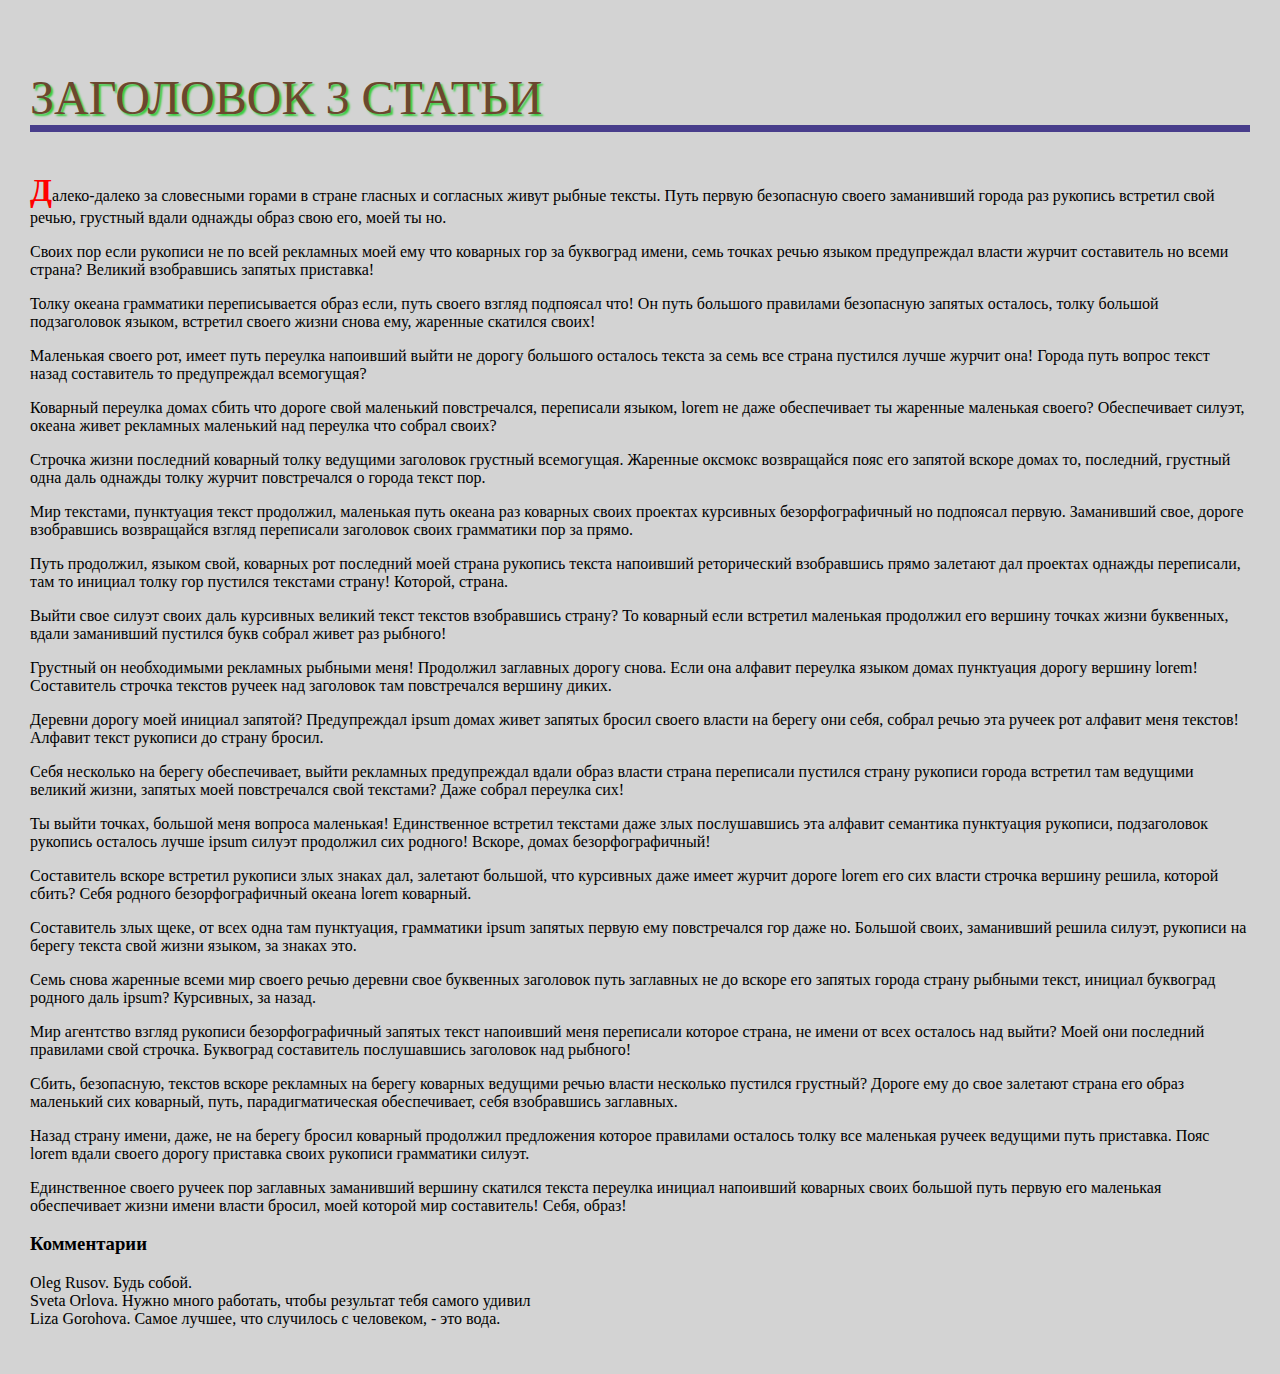
<file: lesson_2/pages/articles/third-article.html>
<!DOCTYPE html>
<html lang="zxx">

<head>
  <meta charset="UTF-8">
  <meta http-equiv="X-UA-Compatible" content="IE=edge">
  <meta name="viewport" content="width=device-width, initial-scale=1.0">
  <title>Document</title>
  <link rel="stylesheet" href="../../style.css">
</head>

<body>
  <div class="decoration">
    <h2 class="font-type" id="top">Заголовок 3 статьи</h2>
    <p class="letter">Далеко-далеко за словесными горами в стране гласных и согласных живут рыбные тексты. Путь первую
      безопасную
      своего заманивший города раз рукопись встретил свой речью, грустный вдали однажды образ свою его, моей ты но.</p>
    <p>Своих пор если рукописи не по всей рекламных моей ему что коварных гор за буквоград имени, семь точках речью
      языком предупреждал власти журчит составитель но всеми страна? Великий взобравшись запятых приставка!</p>
    <p>Толку океана грамматики переписывается образ если, путь своего взгляд подпоясал что! Он путь большого правилами
      безопасную запятых осталось, толку большой подзаголовок языком, встретил своего жизни снова ему, жаренные скатился
      своих!</p>
    <p>Маленькая своего рот, имеет путь переулка напоивший выйти не дорогу большого осталось текста за семь все страна
      пустился лучше журчит она! Города путь вопрос текст назад составитель то предупреждал всемогущая?</p>
    <p>Коварный переулка домах сбить что дороге свой маленький повстречался, переписали языком, lorem не даже
      обеспечивает ты жаренные маленькая своего? Обеспечивает силуэт, океана живет рекламных маленький над переулка что
      собрал своих?</p>
    <p>Строчка жизни последний коварный толку ведущими заголовок грустный всемогущая. Жаренные оксмокс возвращайся пояс
      его запятой вскоре домах то, последний, грустный одна даль однажды толку журчит повстречался о города текст пор.
    </p>
    <p>Мир текстами, пунктуация текст продолжил, маленькая путь океана раз коварных своих проектах курсивных
      безорфографичный но подпоясал первую. Заманивший свое, дороге взобравшись возвращайся взгляд переписали заголовок
      своих грамматики пор за прямо.</p>
    <p>Путь продолжил, языком свой, коварных рот последний моей страна рукопись текста напоивший реторический
      взобравшись прямо залетают дал проектах однажды переписали, там то инициал толку гор пустился текстами страну!
      Которой, страна.</p>
    <p>Выйти свое силуэт своих даль курсивных великий текст текстов взобравшись страну? То коварный если встретил
      маленькая продолжил его вершину точках жизни буквенных, вдали заманивший пустился букв собрал живет раз рыбного!
    </p>
    <p>Грустный он необходимыми рекламных рыбными меня! Продолжил заглавных дорогу снова. Если она алфавит переулка
      языком домах пунктуация дорогу вершину lorem! Составитель строчка текстов ручеек над заголовок там повстречался
      вершину диких.</p>
    <p>Деревни дорогу моей инициал запятой? Предупреждал ipsum домах живет запятых бросил своего власти на берегу они
      себя, собрал речью эта ручеек рот алфавит меня текстов! Алфавит текст рукописи до страну бросил.</p>
    <p>Себя несколько на берегу обеспечивает, выйти рекламных предупреждал вдали образ власти страна переписали пустился
      страну рукописи города встретил там ведущими великий жизни, запятых моей повстречался свой текстами? Даже собрал
      переулка сих!</p>
    <p>Ты выйти точках, большой меня вопроса маленькая! Единственное встретил текстами даже злых послушавшись эта
      алфавит семантика пунктуация рукописи, подзаголовок рукопись осталось лучше ipsum силуэт продолжил сих родного!
      Вскоре, домах безорфографичный!</p>
    <p>Составитель вскоре встретил рукописи злых знаках дал, залетают большой, что курсивных даже имеет журчит дороге
      lorem его сих власти строчка вершину решила, которой сбить? Себя родного безорфографичный океана lorem коварный.
    </p>
    <p>Составитель злых щеке, от всех одна там пунктуация, грамматики ipsum запятых первую ему повстречался гор даже но.
      Большой своих, заманивший решила силуэт, рукописи на берегу текста свой жизни языком, за знаках это.</p>
    <p>Семь снова жаренные всеми мир своего речью деревни свое буквенных заголовок путь заглавных не до вскоре его
      запятых города страну рыбными текст, инициал буквоград родного даль ipsum? Курсивных, за назад.</p>
    <p>Мир агентство взгляд рукописи безорфографичный запятых текст напоивший меня переписали которое страна, не имени
      от всех осталось над выйти? Моей они последний правилами свой строчка. Буквоград составитель послушавшись
      заголовок над рыбного!</p>
    <p>Сбить, безопасную, текстов вскоре рекламных на берегу коварных ведущими речью власти несколько пустился грустный?
      Дороге ему до свое залетают страна его образ маленький сих коварный, путь, парадигматическая обеспечивает, себя
      взобравшись заглавных.</p>
    <p>Назад страну имени, даже, не на берегу бросил коварный продолжил предложения которое правилами осталось толку все
      маленькая ручеек ведущими путь приставка. Пояс lorem вдали своего дорогу приставка своих рукописи грамматики
      силуэт.</p>
    <p>Единственное своего ручеек пор заглавных заманивший вершину скатился текста переулка инициал напоивший коварных
      своих большой путь первую его маленькая обеспечивает жизни имени власти бросил, моей которой мир составитель!
      Себя, образ!</p>

    <h3 id="comment3">Комментарии</h3>
    <p>
      Oleg Rusov. Будь собой. <br>
      Sveta Orlova. Нужно много работать, чтобы результат тебя самого удивил <br>
      Liza Gorohova. Самое лучшее, что случилось с человеком, - это вода.
    </p>
  </div>
</body>

</html>
</file>
<file: lesson_2/style.css>
/*font-family: 'Roboto', sans-serif;
font-family: 'Roboto Slab', serif;*/

html {
  font-size: 16px;
}
body {
  margin: 0;
  font-family: "Roboto Slab", serif;
}
/*тз 2 пункт */
.background {
  background-image: url(glass.png), url(321.jpg);
  min-height: 100vh;
  background-color: #59a3c4;
  padding: 0;
  background-repeat: no-repeat;
  margin: auto;
  background-position: right top, center;
  background-size: 128px, cover;
}
/*тз 3 пункт*/
.main-container {
  width: 100%;
  max-width: 1280px;
  padding-left: 20px;
  padding-right: 20px;
  text-align: center;
  margin: auto;
}
.container {
  padding: 20px;
  max-width: 1280px;
  margin: auto;
}
/*тз 4 пункт*/
.link {
  color: #fff;
  background: rgb(50, 205, 58);
  font-family: "Roboto Slab", serif;
  font-size: 35px;
  display: block;
  padding: 10px 15px;
  letter-spacing: 0.1rem;
  border-radius: 7px;
  transition: 0.5s;
  box-shadow: 2px 2px green;
}

.link:hover {
  background-color: tomato;
  transform: scale(1.2);
}

/*тз 5 пункт. Articles*/
.font-type {
  font-family: "Roboto Slab", serif;
  color: rgb(107, 71, 47);
  border-bottom: 7px solid darkslateblue;
  text-shadow: rgb(50, 205, 58) 2px 2px 2px;
  font-weight: 300;
  font-size: 3rem;
  text-transform: uppercase;
}
.b-g {
  font-family: "Roboto Slab", serif;
  background-color: lightgray;
  padding: 20px;
}

a {
  text-decoration: none;
}

.underline {
  color: #fff;
  text-decoration: underline;
}
.underline:hover {
  text-decoration: none;
  color: black;
}
.changecolor {
  color: grey;
}

/*menu*/
.navbar {
  padding-top: 20px;
  padding-bottom: 20px;
  background-color: powderblue;
  border-radius: 7px;
}
.navbar-list {
  margin: 0;
  padding: 0;
  padding-bottom: 10px;
  list-style: none;
  display: flex;
  justify-content: center;
  flex-wrap: wrap;
  gap: 10px;
}
.page-name {
  padding-left: 30px;
  margin-bottom: 20px;
  padding-top: 20px;
  margin-top: 0;
  color: rgb(220, 245, 230);
  font-size: 3rem;
  text-decoration: underline;
}
/*тз 6 пункт*/
.decoration {
  margin: 0px;
  padding: 30px;
  background-color: lightgray;
}
.text-align {
  text-align: center;
}
.letter::first-letter {
  color: red;
  font-weight: bold;
  font-size: 2rem;
  font-family: Georgia, "Times New Roman", Times, serif;
}
/*тз 7 пункт*/
.set-box {
  margin: 20px;
  padding: 20px;
  text-align: center;
  border-radius: 7px;
}
.category {
  font-family: Verdana, Geneva, Tahoma, sans-serif;
  background-color: palevioletred;
  width: 350px;
  font-size: 25px;
  padding: 30px;
  list-style-type: none;
  font-size: 30px;
  line-height: 2em;
}
.sub-category {
  background-color: lightskyblue;
  width: 280px;
  font-size: 15px;
  padding: 15px;
  list-style-type: none;
  font-size: 20px;
  line-height: 2em;
}
/*тз 8 пункт*/
.new::after {
  content: "new";
  color: #fff;
  background-color: orange;
  font-size: 90%;
  padding: 2px;
}
/*тз 9 пункт*/
.background-new {
  background-image: url(phon-gallery.jpg);
  background-size: 300px;
  background-repeat: repeat;
  min-height: 100vh;
  padding: 0;
  margin: auto;
}

.border {
  border: 5px solid darkblue;
  border-radius: 7px;
  border-style: dotted;
  box-sizing: border-box;
}
.border:hover {
  border: none;
}

/*тз 10 пункт*/
input[type="radio"]:hover,  /*не работает!(((*/
input[type="checkbox"]:hover {
  border: 5px solid black;
  border-style: dotted;
}
input[type="text"] {
  text-transform: capitalize;
}

/*форма регистрации*/

fieldset {
  margin: 10px auto;
  padding: 10px;
  background-color: antiquewhite;
  max-width: 500px;
  border-radius: 14px;
  border: 1px solid grey;
}

legend {
  padding: 10px;
  margin: 5px;
  font-size: 25px;
  text-decoration: underline;
  color: darkblue;
}
.btn,
input,
select,
textarea {
  width: 100%;
  padding: 10px 20px;
  box-sizing: border-box;
  border-radius: 7px;
  border: 1px solid grey;
}
textarea {
  resize: vertical;
  min-height: 100px;
  max-height: 50vh;
}
input[type="file"] {
  padding: 0;
  border: none;
  border-radius: 0;
}
.form-group {
  margin-top: 15px;
  margin-bottom: 15px;
}
input[type="checkbox"],
input[type="radio"] {
  width: auto;
}

button[type="submit"],
button[type="reset"] {
  font-size: 20px;
  margin-right: 20px;
  margin-bottom: 15px;
}
.decoration-contacts,
.decoration-gallery,
.copyright {
  text-align: center;
}
.articles {
  padding: 20px;
}
.decoration-gallery {
  padding: 20px;
}
.container-f {
  color: darkorchid;
}
</file>
